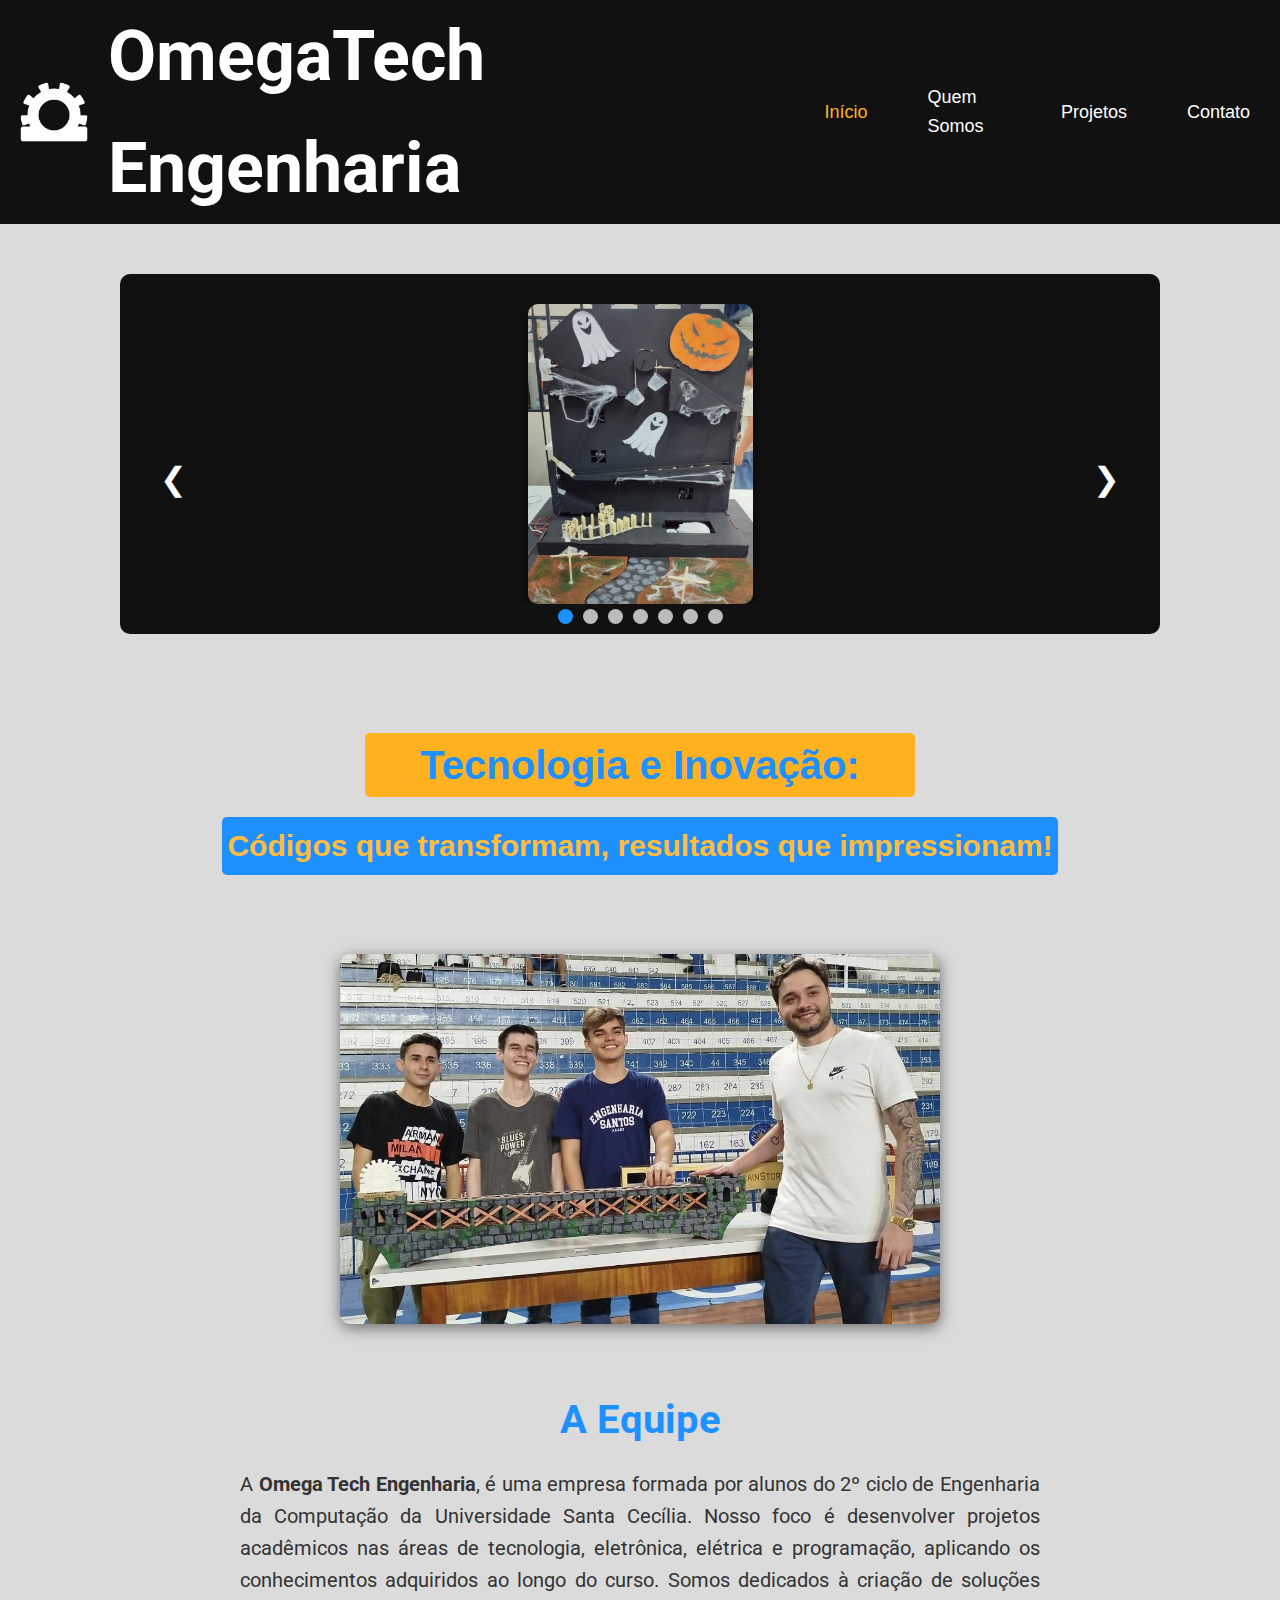
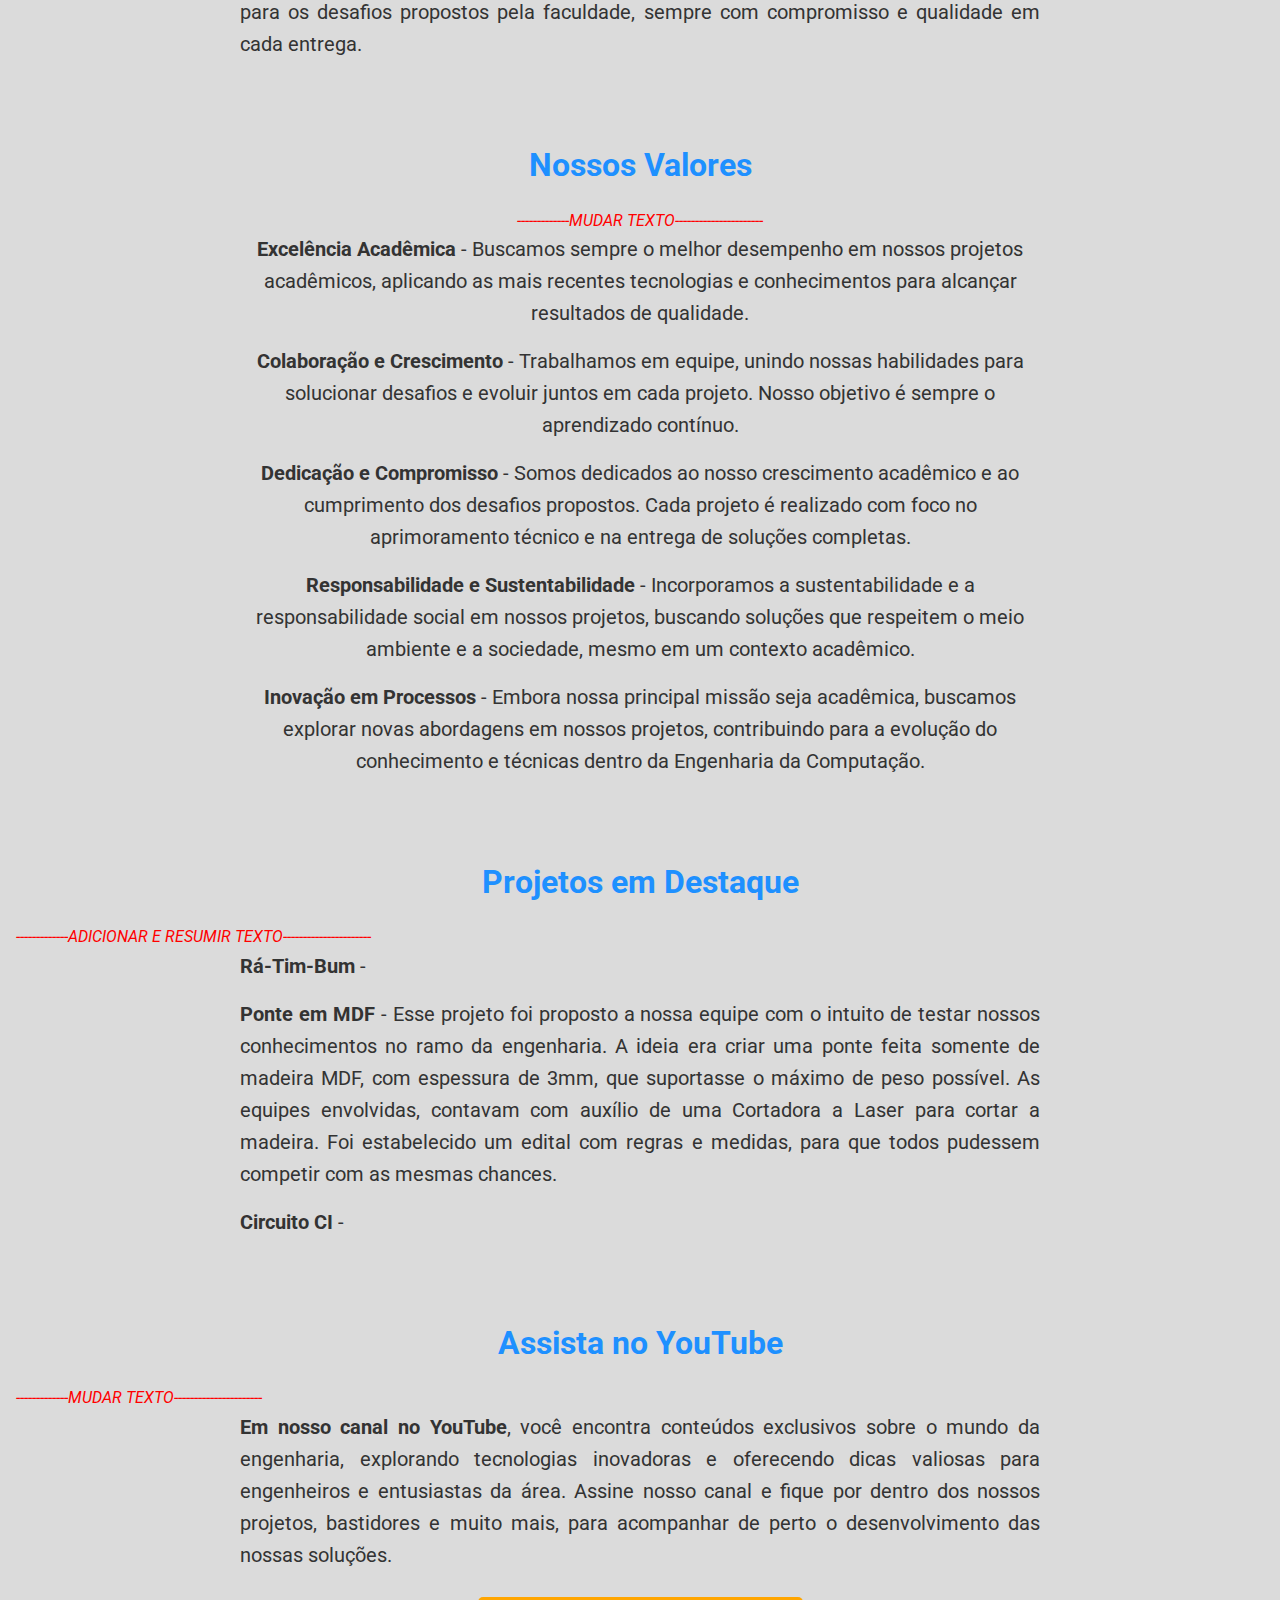
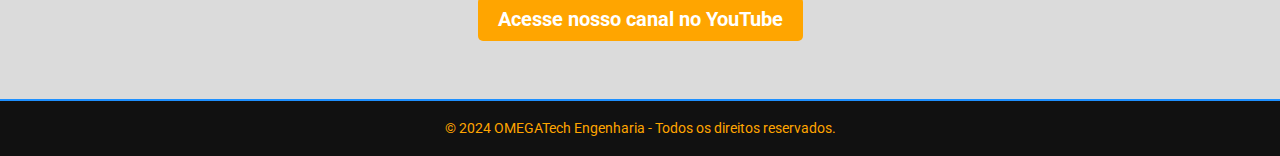
<file: index.html>
<!DOCTYPE html>
<html lang="pt-br">
    <head>
        <meta charset="UTF-8">
        <meta name="viewport" content="width=device-width, initial-scale=1.0">
        <title>Home- OMEGATech</title>
        <link rel="icon" type="image/x-icon" href="assets/icone.ico">
        <link rel="stylesheet" href="styles/stylePrincipal.css">

        <link rel="preconnect" href="https://fonts.googleapis.com">
        <link rel="preconnect" href="https://fonts.gstatic.com" crossorigin>
        <link rel="stylesheet" href="https://fonts.googleapis.com/css2?family=Oswald:wght@200..700&display=swap">
        <link rel="stylesheet" href="https://fonts.googleapis.com/css2?family=Roboto:ital,wght@0,400;0,700;0,900;1,400&display=swap">
    </head> 
    <body>


    <header>
        <nav>
            <div class="logo">
                <img src="assets/imagens/logo2.png" alt="logo">
                <h1>OmegaTech Engenharia</h1>
            </div>
            <ul>
                <li><a href="#" class="ativo">Início</a></li>
                <li><a href="quemSomos.html" >Quem Somos</a></li>
                <li id="projeto"><a href="#">Projetos</a>
                    <div class="subMenu">
                        <a href="ratimbum.html">Rá-Tim-Bum</a>
                        <a href="ponte.html">Ponte em MDF</a>
                        <a href="circuito.html">Circuito CI</a>
                    </div>
                </li>   
                <li><a href="contato.html">Contato</a>
            </ul>
        </nav>
    </header>

    <section id="slides">
        <div class="slide-container">
            <span class="seta esquerda">&#10094;</span>
            <span class="seta direita">&#10095;</span>
            <div class="slide">
                <img src="assets/imagens/projeto/ratimbum/ra.png" alt="Slide 1">
            </div>
            <div class="slide">
                <img src="assets/imagens/projeto/circuito/foto1.png" alt="Slide 2">
            </div>
            <div class="slide">
                <img src="assets/imagens/projeto/ponte/foto2.png" alt="Slide 3">
            </div>
            <div class="slide">
                <img src="assets/imagens/projeto/ratimbum/foto2.png" alt="Slide 4">
            </div>
            <div class="slide">
                <img src="assets/imagens/projeto/circuito/foto7.png" alt="Slide 5">
            </div>
            <div class="slide">
                <img src="assets/imagens/projeto/ratimbum/foto3.png" alt="Slide 6">
            </div>
            <div class="slide">
                <img src="assets/imagens/projeto/ratimbum/foto7.png" alt="Slide 7">
            </div>
            
            <div class="indicadorSlide">
                <span class="indicador" onclick="currentSlide(0)"></span>
                <span class="indicador" onclick="currentSlide(1)"></span>
                <span class="indicador" onclick="currentSlide(2)"></span>
                <span class="indicador" onclick="currentSlide(3)"></span>
                <span class="indicador" onclick="currentSlide(4)"></span>
                <span class="indicador" onclick="currentSlide(5)"></span>
                <span class="indicador" onclick="currentSlide(6)"></span>
            </div>
        </div>
    </section>
    <section class="lema">
        <span>
            <h2>Tecnologia e Inovação: </h2>
            <h4>Códigos que transformam, resultados que impressionam!</h4>
        </span>
    </section>

    <img src="assets/imagens/equipe/equipe.png" alt="Foto da equipe Omega Tech" class="foto-equipe">

    <section class="intro">
        <h2>A Equipe</h2>
        <p>
            A <b>Omega Tech Engenharia</b>, é uma empresa formada por alunos do 2º ciclo de Engenharia da Computação da Universidade Santa Cecília. Nosso foco é desenvolver projetos acadêmicos nas áreas de tecnologia, eletrônica, elétrica e programação, aplicando os conhecimentos adquiridos ao longo do curso. Somos dedicados à criação de soluções para os desafios propostos pela faculdade, sempre com compromisso e qualidade em cada entrega.
        </p>
    </section>

    <section class="valores">
        <h3>Nossos Valores</h3>
        <i style="color: red;">-------------MUDAR TEXTO----------------------</i>
        <ul>
            <li><b>Excelência Acadêmica</b> - Buscamos sempre o melhor desempenho em nossos projetos acadêmicos, aplicando as mais recentes tecnologias e conhecimentos para alcançar resultados de qualidade.</li>
            <li><b>Colaboração e Crescimento</b> - Trabalhamos em equipe, unindo nossas habilidades para solucionar desafios e evoluir juntos em cada projeto. Nosso objetivo é sempre o aprendizado contínuo.</li>
            <li><b>Dedicação e Compromisso</b> - Somos dedicados ao nosso crescimento acadêmico e ao cumprimento dos desafios propostos. Cada projeto é realizado com foco no aprimoramento técnico e na entrega de soluções completas.</li>
            <li><b>Responsabilidade e Sustentabilidade</b> - Incorporamos a sustentabilidade e a responsabilidade social em nossos projetos, buscando soluções que respeitem o meio ambiente e a sociedade, mesmo em um contexto acadêmico.</li>       
            <li><b>Inovação em Processos</b> - Embora nossa principal missão seja acadêmica, buscamos explorar novas abordagens em nossos projetos, contribuindo para a evolução do conhecimento e técnicas dentro da Engenharia da Computação.</li>
        </ul>
    </section>

    <section class="projetos">
        <h3>Projetos em Destaque</h3>
        <i style="color: red;">-------------ADICIONAR E RESUMIR TEXTO----------------------</i>
        <ul>
            <li><b>Rá-Tim-Bum</b> -  </li>
            <li><b>Ponte em MDF</b> - Esse projeto foi proposto a nossa equipe com o intuito de testar nossos conhecimentos no ramo da engenharia. A ideia era criar uma ponte feita somente de madeira MDF, com espessura de 3mm, que suportasse o máximo de peso possível. As equipes envolvidas, contavam com auxílio de uma Cortadora a Laser para cortar a madeira. Foi estabelecido um edital com regras e medidas, para que todos pudessem competir com as mesmas chances.</li> 
            <li><b>Circuito CI</b> -  </li> 

    </section>

    <section class="assista-youtube">
        <h3>Assista no YouTube</h3>
        <i style="color: red;">-------------MUDAR TEXTO----------------------</i>
        <ul>
            <li><b>Em nosso canal no YouTube</b>, você encontra conteúdos exclusivos sobre o mundo da engenharia, 
                explorando tecnologias inovadoras e oferecendo dicas valiosas para engenheiros e entusiastas da área. 
                Assine nosso canal e fique por dentro dos nossos projetos, bastidores e muito mais, para acompanhar de perto 
                o desenvolvimento das nossas soluções.</li>
        </ul>
        <div class="botaoLink">
            <a href="https://www.youtube.com/@OmegaTech-iy4xk" target="_blank">Acesse nosso canal no YouTube</a>
        </div>
        </section>

        <script src="scripts/script.js"></script>

        <footer>
            <p>&copy; 2024 OMEGATech Engenharia - Todos os direitos reservados.</p>
        </footer>
    </body>
</html>
</file>
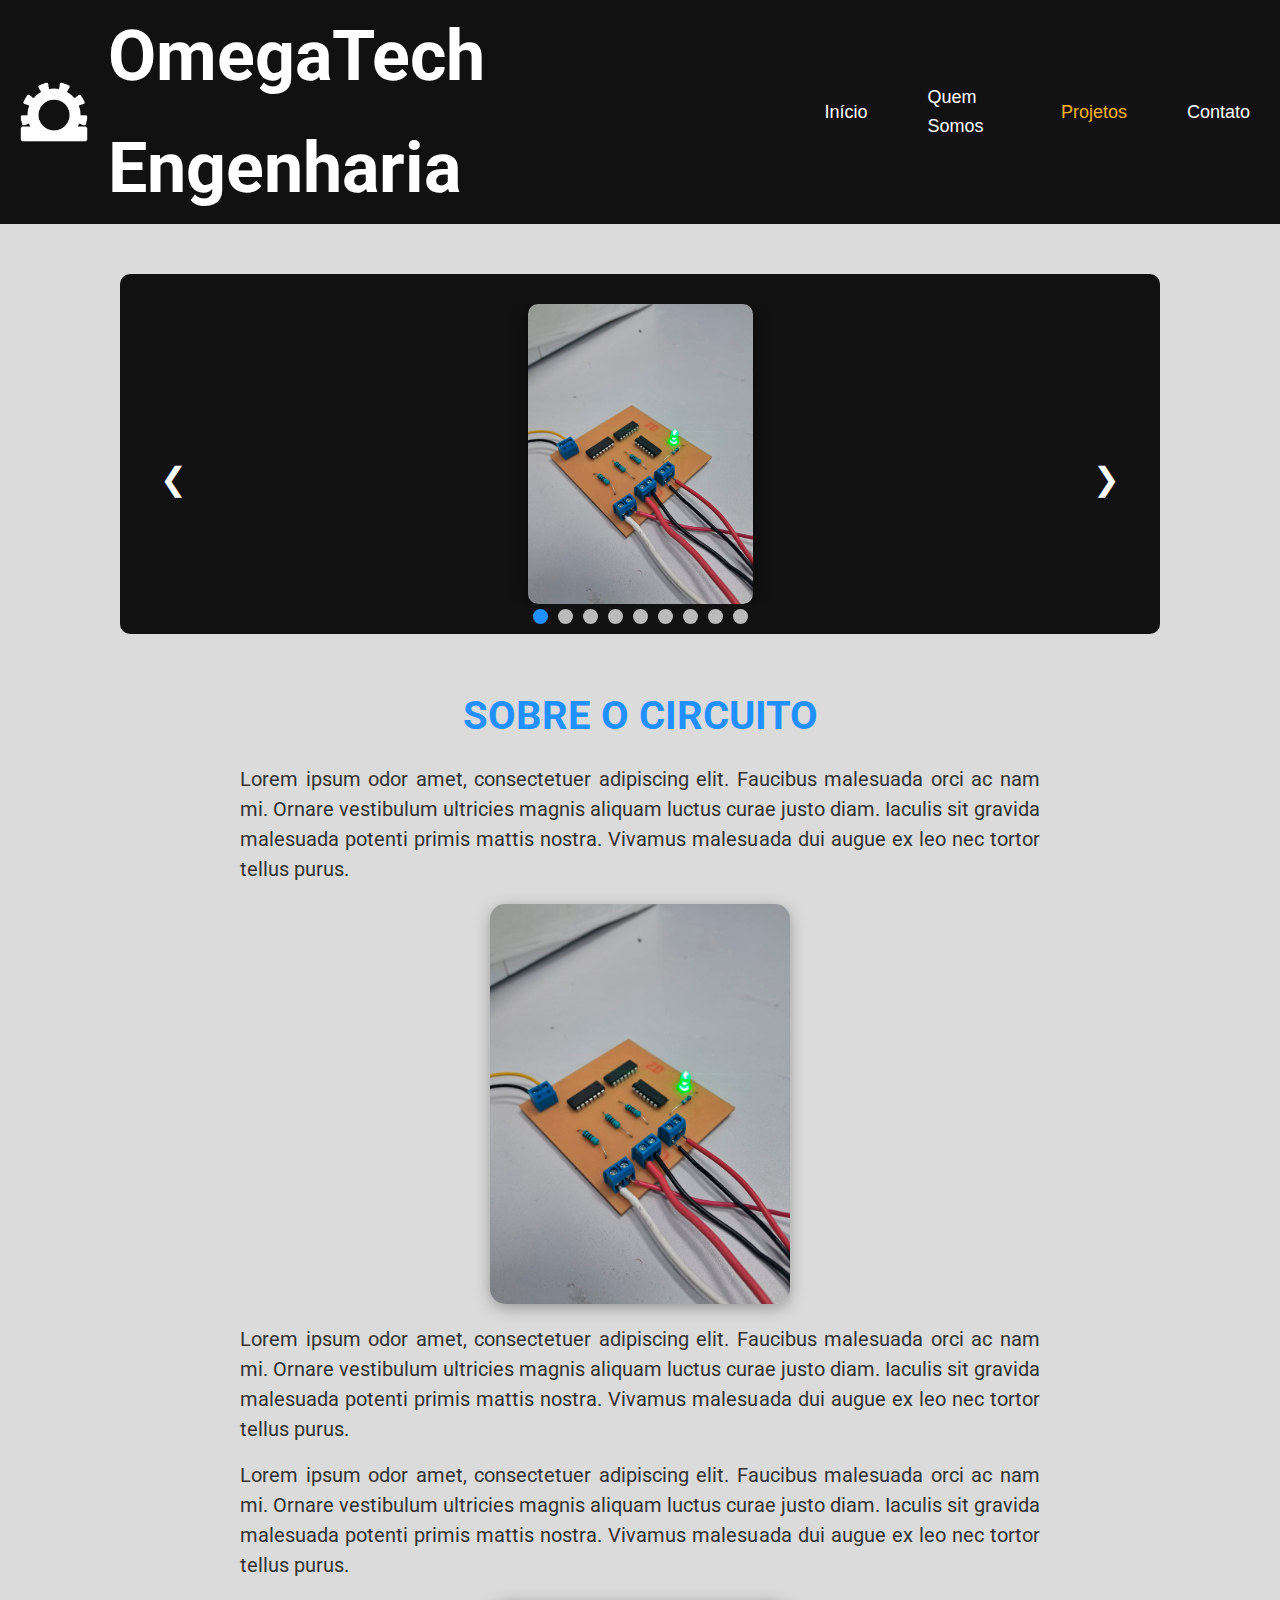
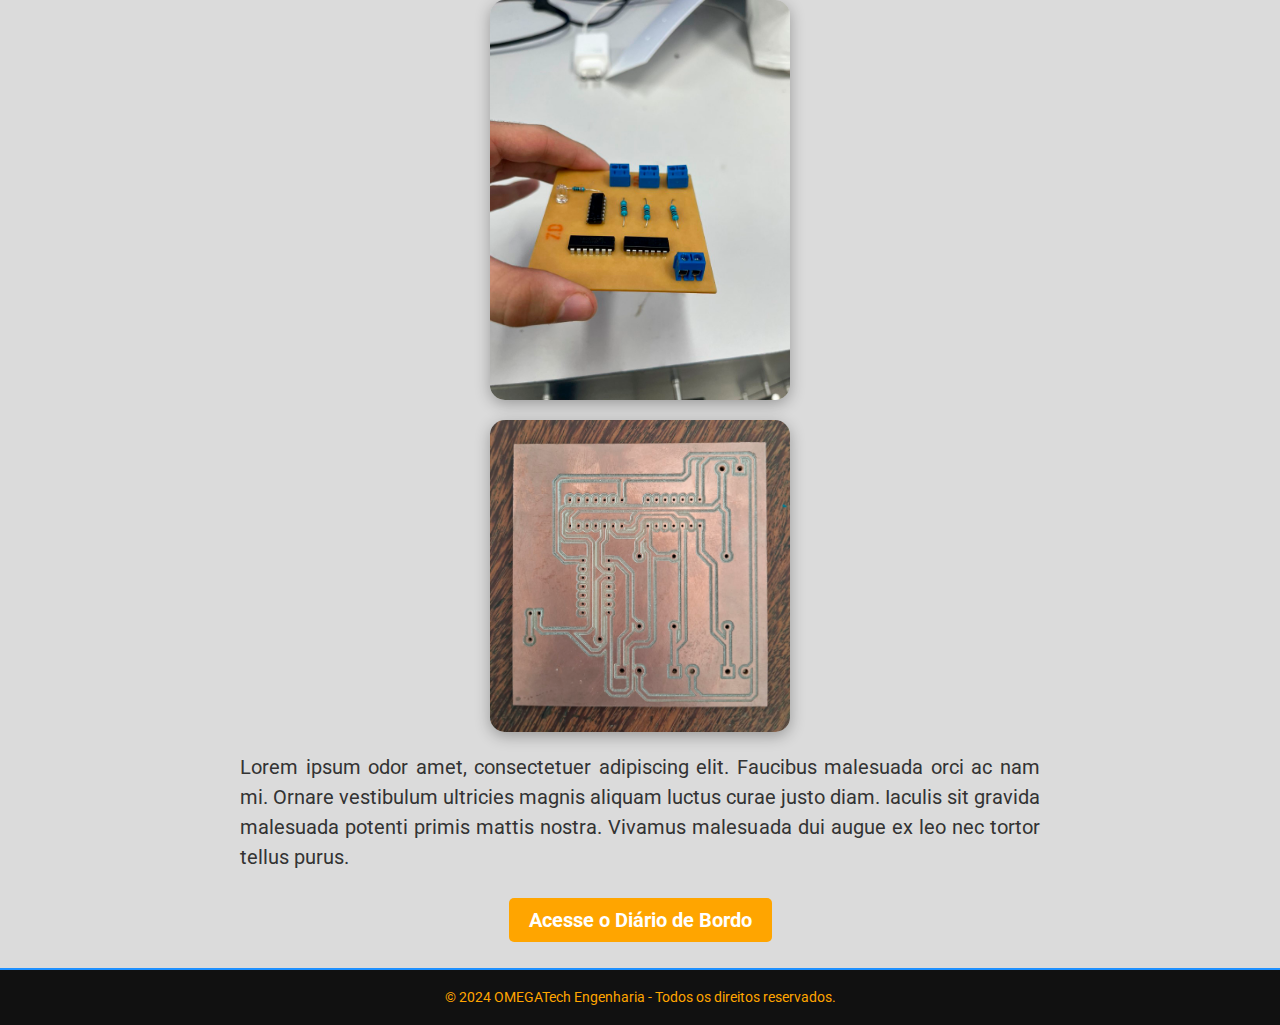
<file: circuito.html>
<!DOCTYPE html>
<html lang="pt-br">
    <head>
        <meta charset="UTF-8">
        <meta name="viewport" content="width=device-width, initial-scale=1.0">
        <title>Rá-tim-bum - OMEGATech</title>
        <link rel="icon" type="image/x-icon" href="assets/icone.ico">
        <link rel="stylesheet" href="styles/stylePrincipal.css">

        <link rel="preconnect" href="https://fonts.googleapis.com">
        <link rel="preconnect" href="https://fonts.gstatic.com" crossorigin>
        <link rel="stylesheet" href="https://fonts.googleapis.com/css2?family=Oswald:wght@200..700&display=swap">
        <link rel="stylesheet" href="https://fonts.googleapis.com/css2?family=Roboto:ital,wght@0,400;0,700;0,900;1,400&display=swap">
    </head> 
    <body>

    <header>
        <nav>
            <div class="logo">
                <img src="assets/imagens/logo2.png" alt="logo">
                <h1>OmegaTech Engenharia</h1>
            </div>
            <ul>
                <li><a href="index.html">Início</a></li>
                <li><a href="quemSomos.html" >Quem Somos</a></li>
                <li id="projeto"><a href="#" class="ativo">Projetos</a>
                    <div class="subMenu">
                        <a href="ratimbum.html">Rá-Tim-Bum</a>
                        <a href="ponte.html">Ponte em MDF</a>
                        <a href="#">Circuito CI</a>
                    </div>
                </li>
                <li><a href="contato.html">Contato</a>
            </ul>
        </nav>
    </header>

    <section id="slides">
        <div class="slide-container">
            <span class="seta esquerda">&#10094;</span>
            <span class="seta direita">&#10095;</span>
            <div class="slide">
                <img src="assets/imagens/projeto/circuito/foto1.png" alt="Slide 1">
            </div>
            <div class="slide">
                <img src="assets/imagens/projeto/circuito/foto2.png" alt="Slide 2">
            </div>
            <div class="slide">
                <img src="assets/imagens/projeto/circuito/foto3.png" alt="Slide 3">
            </div>
            <div class="slide">
                <img src="assets/imagens/projeto/circuito/foto4.png" alt="Slide 4">
            </div>
            <div class="slide">
                <img src="assets/imagens/projeto/circuito/foto5.png" alt="Slide 5">
            </div>
            <div class="slide">
                <img src="assets/imagens/projeto/circuito/foto6.png" alt="Slide 6">
            </div>
            <div class="slide">
                <img src="assets/imagens/projeto/circuito/foto7.png" alt="Slide 7">
            </div>
            <div class="slide">
                <img src="assets/imagens/projeto/circuito/foto8.png" alt="Slide 8">
            </div>
            <div class="slide">
                <img src="assets/imagens/projeto/circuito/foto9.png" alt="Slide 9">
            </div>

            <div class="indicadorSlide">
                <span class="indicador" onclick="currentSlide(0)"></span>
                <span class="indicador" onclick="currentSlide(1)"></span>
                <span class="indicador" onclick="currentSlide(2)"></span>
                <span class="indicador" onclick="currentSlide(3)"></span>
                <span class="indicador" onclick="currentSlide(4)"></span>
                <span class="indicador" onclick="currentSlide(5)"></span>
                <span class="indicador" onclick="currentSlide(6)"></span>
                <span class="indicador" onclick="currentSlide(7)"></span>
                <span class="indicador" onclick="currentSlide(8)"></span>
            </div>
        </div>
    </section>

    <section id="sobre">
        <h2>SOBRE O CIRCUITO</h2>
        <p class="descricao">
            Lorem ipsum odor amet, consectetuer adipiscing elit. Faucibus malesuada orci ac nam mi. Ornare vestibulum ultricies magnis aliquam luctus curae justo diam. Iaculis sit gravida malesuada potenti primis mattis nostra. Vivamus malesuada dui augue ex leo nec tortor tellus purus.
        </p>
        <img src="assets/imagens/projeto/circuito/foto1.png" alt="Circuito de portas lógicas" class="imagem-grande">
        <p class="descricao">
            Lorem ipsum odor amet, consectetuer adipiscing elit. Faucibus malesuada orci ac nam mi. Ornare vestibulum ultricies magnis aliquam luctus curae justo diam. Iaculis sit gravida malesuada potenti primis mattis nostra. Vivamus malesuada dui augue ex leo nec tortor tellus purus.
        </p>

    </section>


    <section id="desenvolvimento">
        <p class="descricao">Lorem ipsum odor amet, consectetuer adipiscing elit. Faucibus malesuada orci ac nam mi. Ornare vestibulum ultricies magnis aliquam luctus curae justo diam. Iaculis sit gravida malesuada potenti primis mattis nostra. Vivamus malesuada dui augue ex leo nec tortor tellus purus.</p>

        <div class="imagens">
            <img src="assets/imagens/projeto/circuito/foto2.png" alt="Componentes do circuito soldados na placa" class="imagem-grande">
            <img src="assets/imagens/projeto/circuito/foto7.png" alt="Placa com as trilhas do circuito fresadas" class="imagem-grande">
        </div>

            <p class="descricao">
                Lorem ipsum odor amet, consectetuer adipiscing elit. Faucibus malesuada orci ac nam mi. Ornare vestibulum ultricies magnis aliquam luctus curae justo diam. Iaculis sit gravida malesuada potenti primis mattis nostra. Vivamus malesuada dui augue ex leo nec tortor tellus purus.
         </p>

            <div class="botaoLink">
            <a href="assets/arquivos/DiarioDeBordoCircuito.pdf" target="_blank">Acesse o Diário de Bordo</a>  

        </section>
       
        <script src="scripts/script.js"></script>

        <footer>
            <p>&copy; 2024 OMEGATech Engenharia - Todos os direitos reservados.</p>
        </footer>
    </body>
</html>
</file>
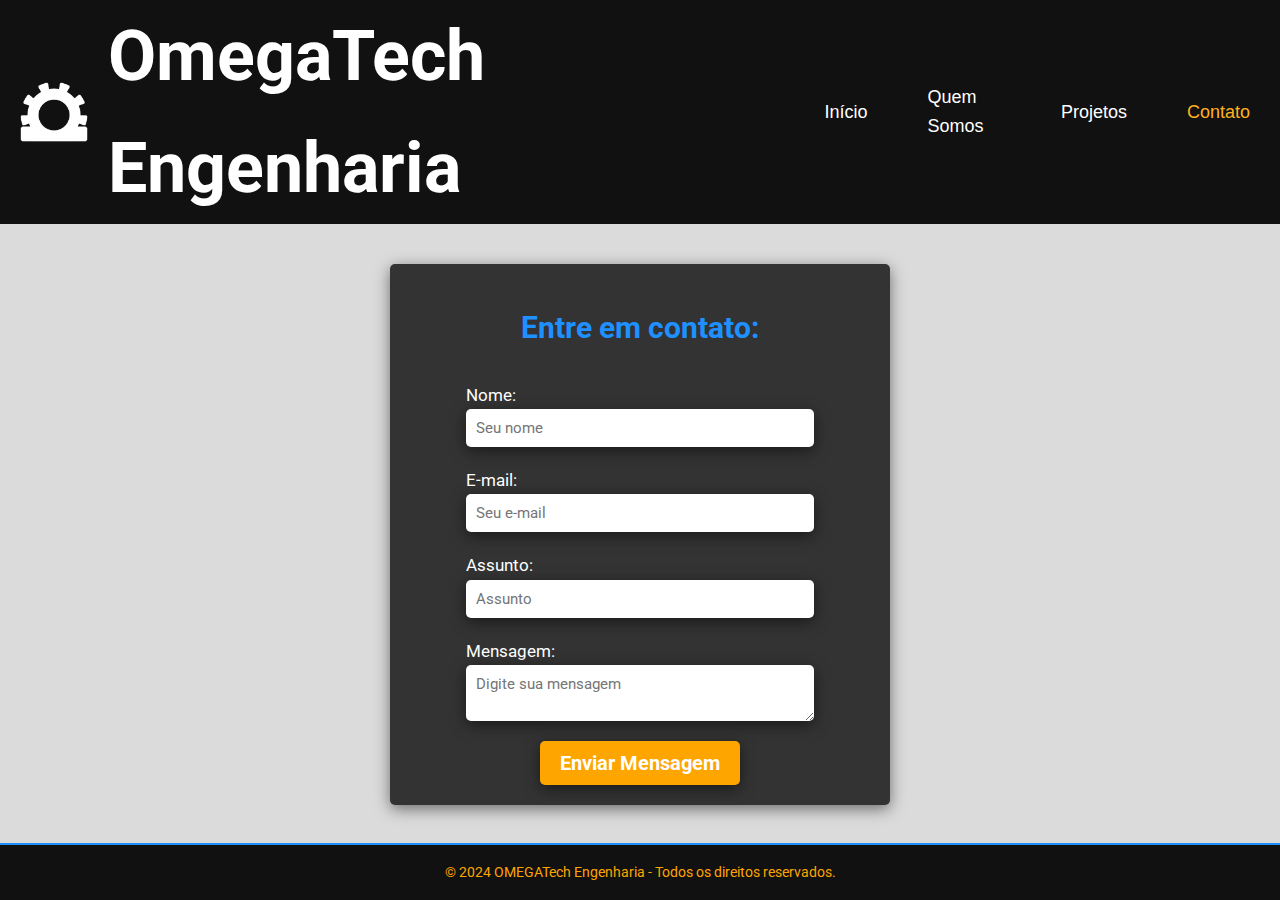
<file: contato.html>
<!DOCTYPE html>
<html lang="pt-br">
    <head>
        <meta charset="UTF-8">
        <meta name="viewport" content="width=device-width, initial-scale=1.0">
        <title>Contato - OMEGATech</title>
        <link rel="icon" type="image/x-icon" href="assets/icone.ico">
        <link rel="stylesheet" href="styles/styleContato.css">

        <link rel="preconnect" href="https://fonts.googleapis.com">
        <link rel="preconnect" href="https://fonts.gstatic.com" crossorigin>
        <link rel="stylesheet" href="https://fonts.googleapis.com/css2?family=Oswald:wght@200..700&display=swap">
        <link rel="stylesheet" href="https://fonts.googleapis.com/css2?family=Roboto:ital,wght@0,400;0,700;0,900;1,400&display=swap">
    </head> 
    <body>

    <header>
        <nav>
            <div class="logo">
                <img src="assets/imagens/logo2.png" alt="logo">
                <h1>OmegaTech Engenharia</h1>
            </div>
            <ul>
                <li><a href="index.html">Início</a></li>
                <li><a href="quemSomos.html" >Quem Somos</a></li>
                <li id="projeto"><a href="#">Projetos</a>
                    <div class="subMenu">
                        <a href="ratimbum.html">Rá-Tim-Bum</a>
                        <a href="ponte.html">Ponte em MDF</a>
                        <a href="circuito.html">Circuito CI</a>
                    </div>
                </li>   
                <li><a href="#" class="ativo">Contato</a>
            </ul>
        </nav>
    </header>

    <div class="container">
        <div class="formulario">

            <h2 class="title">Entre em contato:</h2>
            <form action="https://api.web3forms.com/submit" method="POST">
                <input type="hidden" name="access_key" value="8085036b-eb63-49d9-af80-e64a03ed98ca">
                <input type="checkbox" name="botcheck" class="hidden" style="display: none;">
                <label>Nome:</label>
                <input type="text" name="name" placeholder="Seu nome" required>
                <label>E-mail:</label>
                <input type="email" name="email" placeholder="Seu e-mail" required>
                <label>Assunto:</label>
                <input type="text" name="subject" placeholder="Assunto" required>
                <label>Mensagem:</label>
                <textarea name="message" placeholder="Digite sua mensagem" required></textarea>
                <button type="submit" onclick="">Enviar Mensagem</button>
                <input type="hidden" name="redirect" value="lfarias026.github.io/omegatech/contatoC.html">
            </form>
        </div>
    </div>

        <footer>
            <p>&copy; 2024 OMEGATech Engenharia - Todos os direitos reservados.</p>
        </footer>
    </body>
    
</html>
</file>
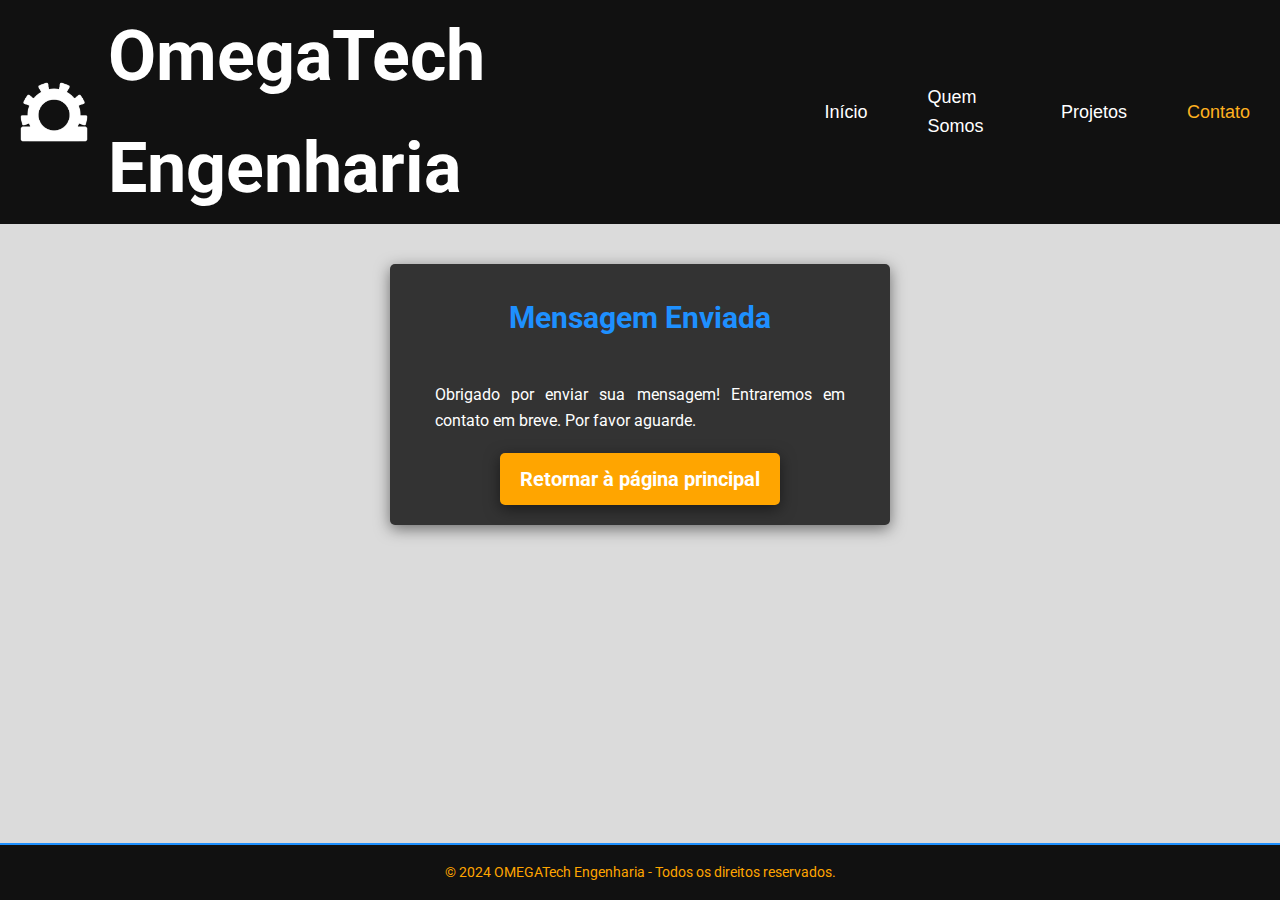
<file: contatoC.html>
<!DOCTYPE html>
<html lang="pt-br">
    <head>
        <meta charset="UTF-8">
        <meta name="viewport" content="width=device-width, initial-scale=1.0">
        <title>Contato - OMEGATech</title>
        <link rel="icon" type="image/x-icon" href="assets/icone.ico">
        <link rel="stylesheet" href="styles/styleContato.css">

        <link rel="preconnect" href="https://fonts.googleapis.com">
        <link rel="preconnect" href="https://fonts.gstatic.com" crossorigin>
        <link rel="stylesheet" href="https://fonts.googleapis.com/css2?family=Oswald:wght@200..700&display=swap">
        <link rel="stylesheet" href="https://fonts.googleapis.com/css2?family=Roboto:ital,wght@0,400;0,700;0,900;1,400&display=swap">
    </head> 
    <body>

    <header>
        <nav>
            <div class="logo">
                <img src="assets/imagens/logo2.png" alt="logo">
                <h1>OmegaTech Engenharia</h1>
            </div>
            <ul>
                <li><a href="index.html">Início</a></li>
                <li><a href="quemSomos.html" >Quem Somos</a></li>
                <li id="projeto"><a href="#">Projetos</a>
                    <div class="subMenu">
                        <a href="ratimbum.html">Rá-Tim-Bum</a>
                        <a href="ponte.html">Ponte em MDF</a>
                        <a href="circuito.html">Circuito CI</a>
                    </div>
                </li>   
                <li><a href="#" class="ativo">Contato</a>
            </ul>
        </nav>
    </header>

        <div class="containerC">
            <h2>Mensagem Enviada</h2>
            <p class="texto">Obrigado por enviar sua mensagem! Entraremos em contato em breve. Por favor aguarde.</p>
            <a class="botao" href="index.html">Retornar à página principal</a>
        </div>

        <footer>
            <p>&copy; 2024 OMEGATech Engenharia - Todos os direitos reservados.</p>
        </footer>
    </body>
    
</html>
</file>
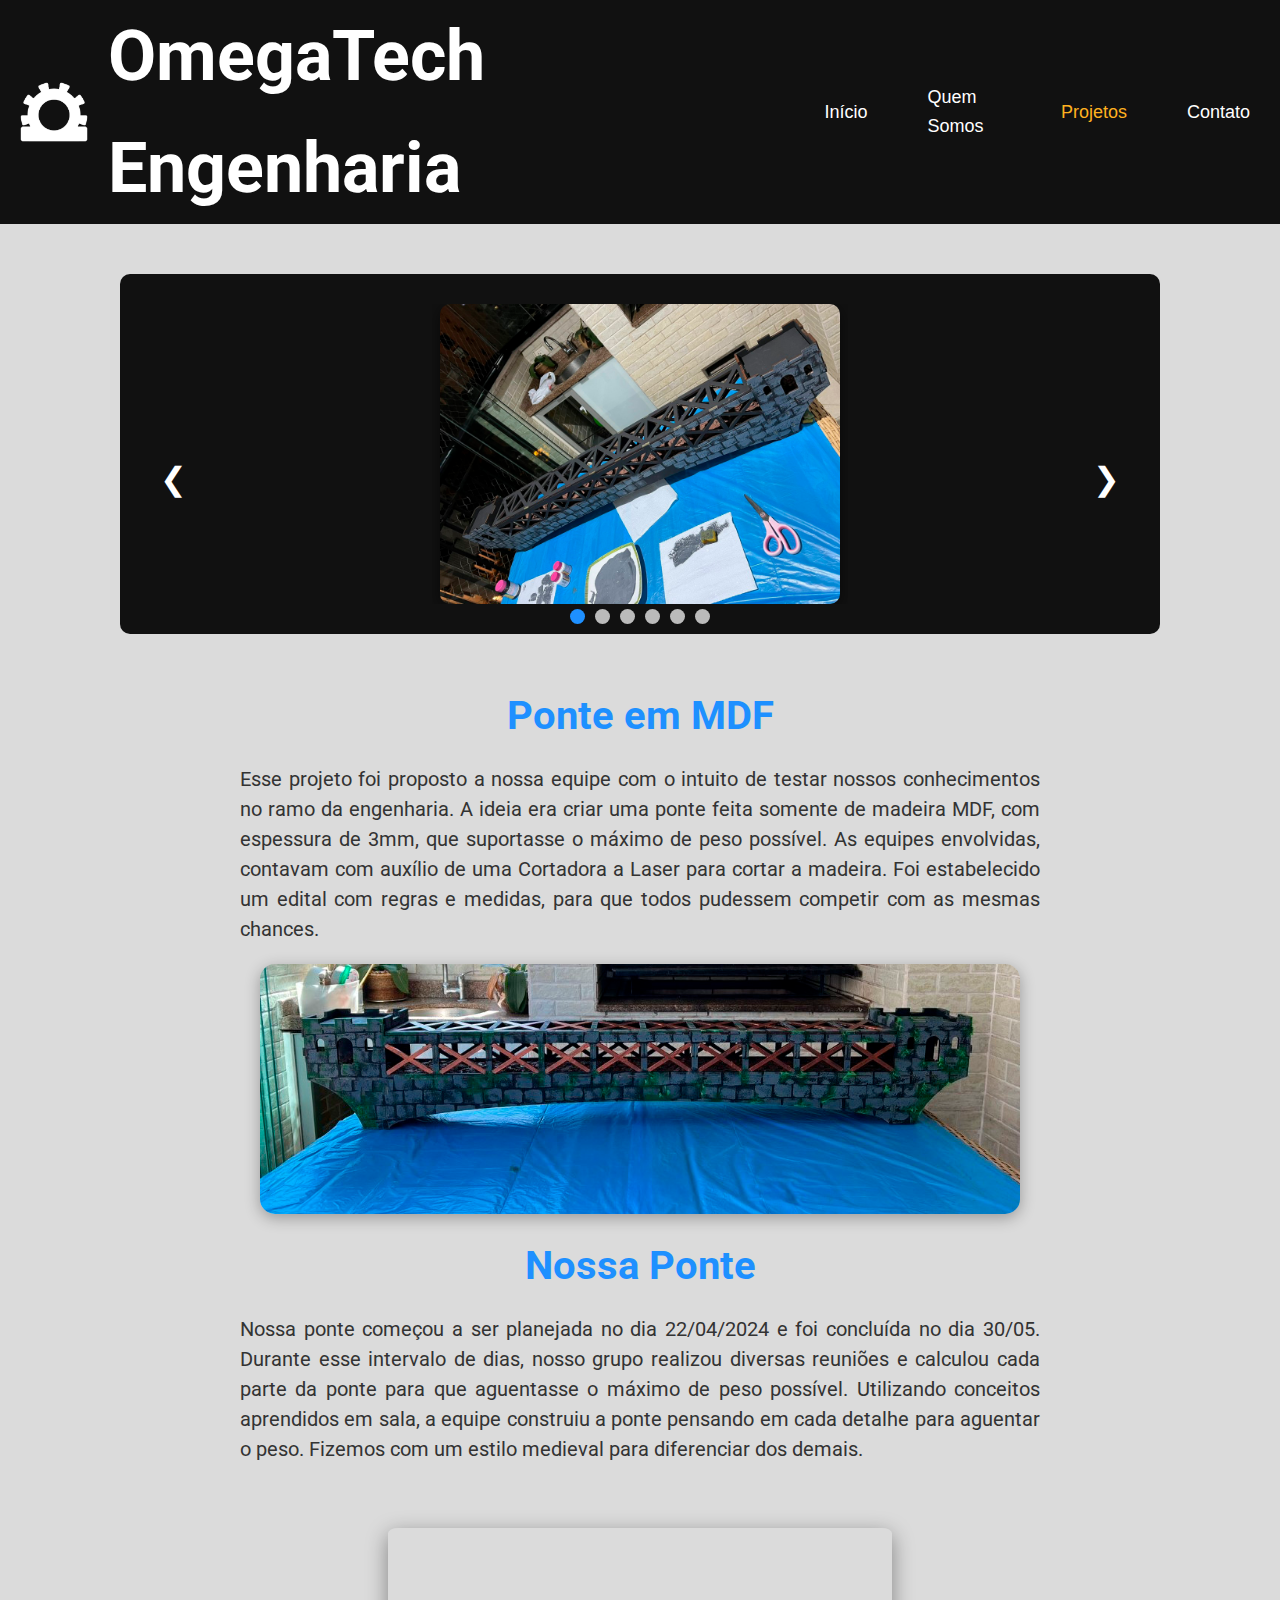
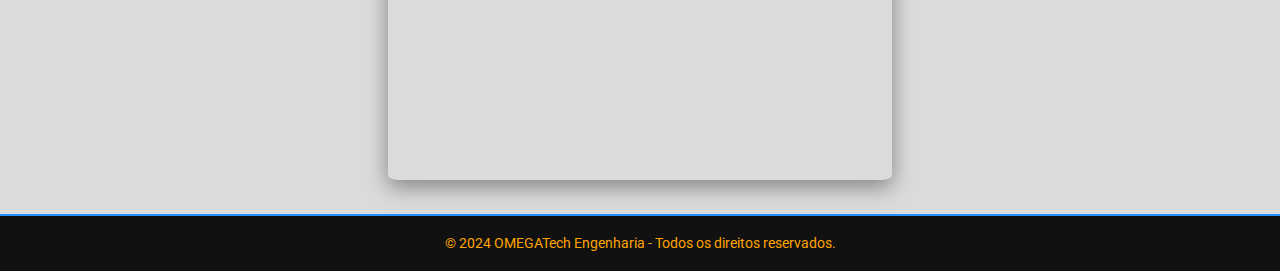
<file: ponte.html>
<!DOCTYPE html>
<html lang="pt-br">
    <head>
        <meta charset="UTF-8">
        <meta name="viewport" content="width=device-width, initial-scale=1.0">
        <title>Ponte em MDF - OMEGATech</title>
        <link rel="icon" type="image/x-icon" href="assets/icone.ico">
        <link rel="stylesheet" href="styles/stylePrincipal.css">

        <link rel="preconnect" href="https://fonts.googleapis.com">
        <link rel="preconnect" href="https://fonts.gstatic.com" crossorigin>
        <link rel="stylesheet" href="https://fonts.googleapis.com/css2?family=Oswald:wght@200..700&display=swap">
        <link rel="stylesheet" href="https://fonts.googleapis.com/css2?family=Roboto:ital,wght@0,400;0,700;0,900;1,400&display=swap">
    </head> 
    <body>


    <header>
        <nav>
            <div class="logo">
                <img src="assets/imagens/logo2.png" alt="logo">
                <h1>OmegaTech Engenharia</h1>
            </div>
            <ul>
                <li><a href="index.html">Início</a></li>
                <li><a href="quemSomos.html" >Quem Somos</a></li>
                <li id="projeto"><a href="#" class="ativo">Projetos</a>
                    <div class="subMenu">
                        <a href="ratimbum.html">Rá-Tim-Bum</a>
                        <a href="#">Ponte em MDF</a>
                        <a href="circuito.html">Circuito CI</a>
                    </div>
                </li>
                <li><a href="contato.html">Contato</a>
            </ul>
        </nav>
    </header>

    <section id="slides">
        <div class="slide-container">
            <span class="seta esquerda">&#10094;</span>
            <span class="seta direita">&#10095;</span>
            <div class="slide">
                <img src="assets/imagens/projeto/ponte/foto2.png" alt="Slide 1">
            </div>
            <div class="slide">
                <img src="assets/imagens/projeto/ponte/foto3.png" alt="Slide 2">
            </div>
            <div class="slide">
                <img src="assets/imagens/projeto/ponte/foto4.png" alt="Slide 3">
            </div>
            <div class="slide">
                <img src="assets/imagens/projeto/ponte/foto5.png" alt="Slide 4">
            </div>
            <div class="slide">
                <img src="assets/imagens/projeto/ponte/foto6.png" alt="Slide 5">
            </div>
            <div class="slide">
                <img src="assets/imagens/projeto/ponte/foto7.png" alt="Slide 6">
            </div>

            <div class="indicadorSlide">
                <span class="indicador" onclick="currentSlide(0)"></span>
                <span class="indicador" onclick="currentSlide(1)"></span>
                <span class="indicador" onclick="currentSlide(2)"></span>
                <span class="indicador" onclick="currentSlide(3)"></span>
                <span class="indicador" onclick="currentSlide(4)"></span>
                <span class="indicador" onclick="currentSlide(5)"></span>
            </div>
        </div>
    </section>

    <section id="ponte">
        <h2>Ponte em MDF</h2>
        <p class="descricao">Esse projeto foi proposto a nossa equipe com o intuito de testar nossos conhecimentos no ramo da engenharia. A ideia era criar uma ponte feita somente de madeira MDF, com espessura de 3mm, que suportasse o máximo de peso possível. As equipes envolvidas, contavam com auxílio de uma Cortadora a Laser para cortar a madeira. Foi estabelecido um edital com regras e medidas, para que todos pudessem competir com as mesmas chances.</p>
        <img src="assets/imagens/projeto/ponte/foto1.png" alt="imagem da nossa ponte" class="imagem">
    </section>

    <section id="nossaPonte">
            <h2>Nossa Ponte</h2>
            <p class="descricao">Nossa ponte começou a ser planejada no dia 22/04/2024 e foi concluída no dia 30/05. Durante esse intervalo de dias, nosso grupo realizou diversas reuniões e calculou cada parte da ponte para que aguentasse o máximo de peso possível. Utilizando conceitos aprendidos em sala, a equipe construiu a ponte pensando em cada detalhe para aguentar o peso. Fizemos com um estilo medieval para diferenciar dos demais.</p>
            
    </section>

    <iframe width="480" height="240" src="https://www.youtube.com/embed/R45UipsDIc8" title="PONTE PROJETO" frameborder="0" allow="accelerometer; autoplay; clipboard-write; encrypted-media; gyroscope; picture-in-picture; web-share" referrerpolicy="strict-origin-when-cross-origin" allowfullscreen></iframe>
       
        <script src="scripts/script.js"></script>

        <footer>
            <p>&copy; 2024 OMEGATech Engenharia - Todos os direitos reservados.</p>
        </footer>
    </body>
</html>
</file>
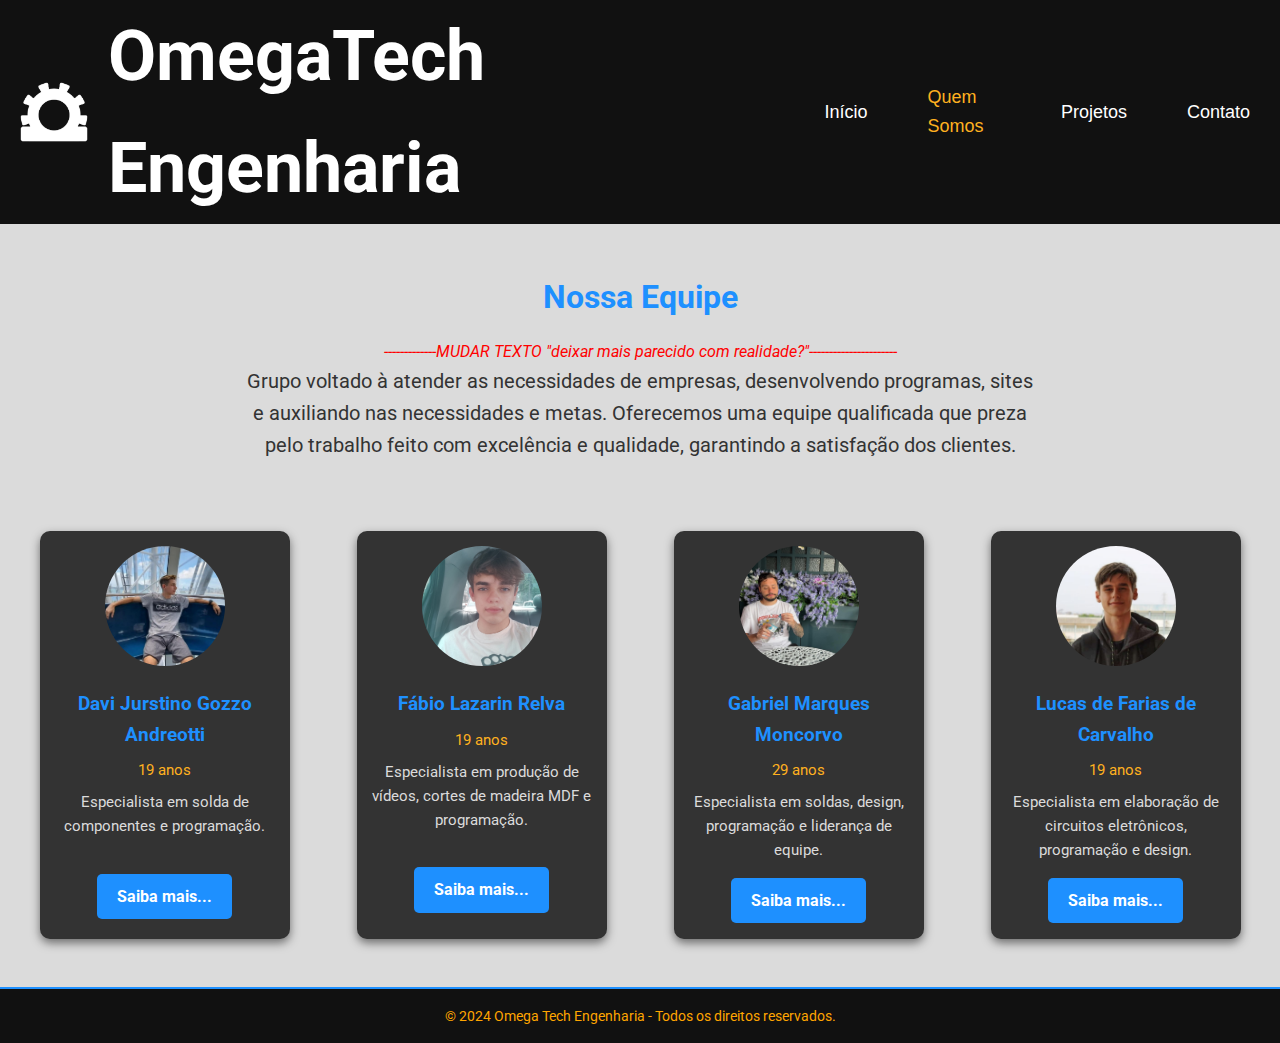
<file: quemSomos.html>
<!DOCTYPE html>
<html lang="pt-br">
<head>
    <meta charset="UTF-8">
    <meta name="viewport" content="width=device-width, initial-scale=1.0">
    <title>Quem Somos - OMEGATech</title>
    <link rel="icon" type="image/x-icon" href="assets/icone.ico">
    <link rel="stylesheet" href="styles/styleQuemSomos.css">
    <link rel="preconnect" href="https://fonts.googleapis.com">
    <link rel="preconnect" href="https://fonts.gstatic.com" crossorigin>
    <link rel="stylesheet" href="https://fonts.googleapis.com/css2?family=Oswald:wght@200..700&display=swap">
    <link rel="stylesheet" href="https://fonts.googleapis.com/css2?family=Roboto:ital,wght@0,400;0,700;0,900;1,400&display=swap">

</head>
<body>

    <header>
        <nav>
            <div class="logo">
                <img src="assets/imagens/logo2.png" alt="logo">
                <h1>OmegaTech Engenharia</h1>
            </div>
            <ul>
                <li><a href="index.html">Início</a></li>
                <li><a href="#" class="ativo">Quem Somos</a></li>
                <li id="projeto"><a href="#">Projetos</a>
                    <div class="subMenu">
                        <a href="ratimbum.html">Rá-Tim-Bum</a>
                        <a href="ponte.html">Ponte em MDF</a>
                        <a href="circuito.html">Circuito CI</a>
                    </div>
                </li>
                <li><a href="contato.html">Contato</a>
            </ul>
        </nav>
    </header>  

        <section class="equipe">
            <h3>Nossa Equipe</h3>
            <i style="color: red;">-------------MUDAR TEXTO "deixar mais parecido com realidade?"----------------------</i>
            <p> Grupo voltado à atender as necessidades de empresas, desenvolvendo programas, sites e auxiliando nas necessidades e metas. 
                Oferecemos uma equipe qualificada que preza pelo trabalho feito com excelência e qualidade, garantindo a satisfação dos clientes.</p>
            

            <div class="team-cards">

                <div class="team-card">
                    <img src="assets/imagens/equipe/davi_perfil.png" alt="Foto de Davi Justino Gozzo Andreotti">
                    <h4>Davi Jurstino Gozzo Andreotti</h4>
                    <p id="idade">19 anos</p>
                    <p>Especialista em solda de componentes e programação.</p>
                    <a href="curriculos/CurriculoDavi/curriloDavi.html"  target="_blank" class="curriculo1">Saiba mais...</a>
                </div>

                <div class="team-card">
                    <img src="assets/imagens/equipe/fabio_perfil.png" alt="Foto de Fábio Lazarin Relva">
                    <h4>Fábio Lazarin Relva</h4>
                    <p id="idade">19 anos</p>
                    <p>Especialista em produção de vídeos, cortes de madeira MDF e programação.</p>
                    <a href="curriculos/CurriculoFabio/Curriculum_Fabio.html" target="_blank" class="curriculo1" >Saiba mais...</a>
                </div>

                <div class="team-card">
                    <img src="assets/imagens/equipe/gabriel_perfil.png" alt="Foto de Gabriel Marques Moncorvo">
                    <h4>Gabriel Marques Moncorvo</h4>
                    <p id="idade">29 anos</p>
                    <p>Especialista em soldas, design, programação e liderança de equipe.</p>
                    <a href="#"  target="_self" class="curriculo2">Saiba mais...</a>
                </div>

                <div class="team-card">
                    <img src="assets/imagens/equipe/lucas_perfil.png" alt="Foto de Lucas de Farias de Carvalho">
                    <h4>Lucas de Farias de Carvalho</h4>
                    <p id="idade">19 anos</p>
                    <p>Especialista em elaboração de circuitos eletrônicos, programação e design.</p>
                    <a href="curriculos/CurriculoLucas/curriculo.html" target=target="_blank" class="curriculo2" >Saiba mais...</a>
                </div>
            </div>
        </section>



    <footer>
        <p>&copy; 2024 Omega Tech Engenharia - Todos os direitos reservados.</p>
    </footer>

</body>
</html>
</file>
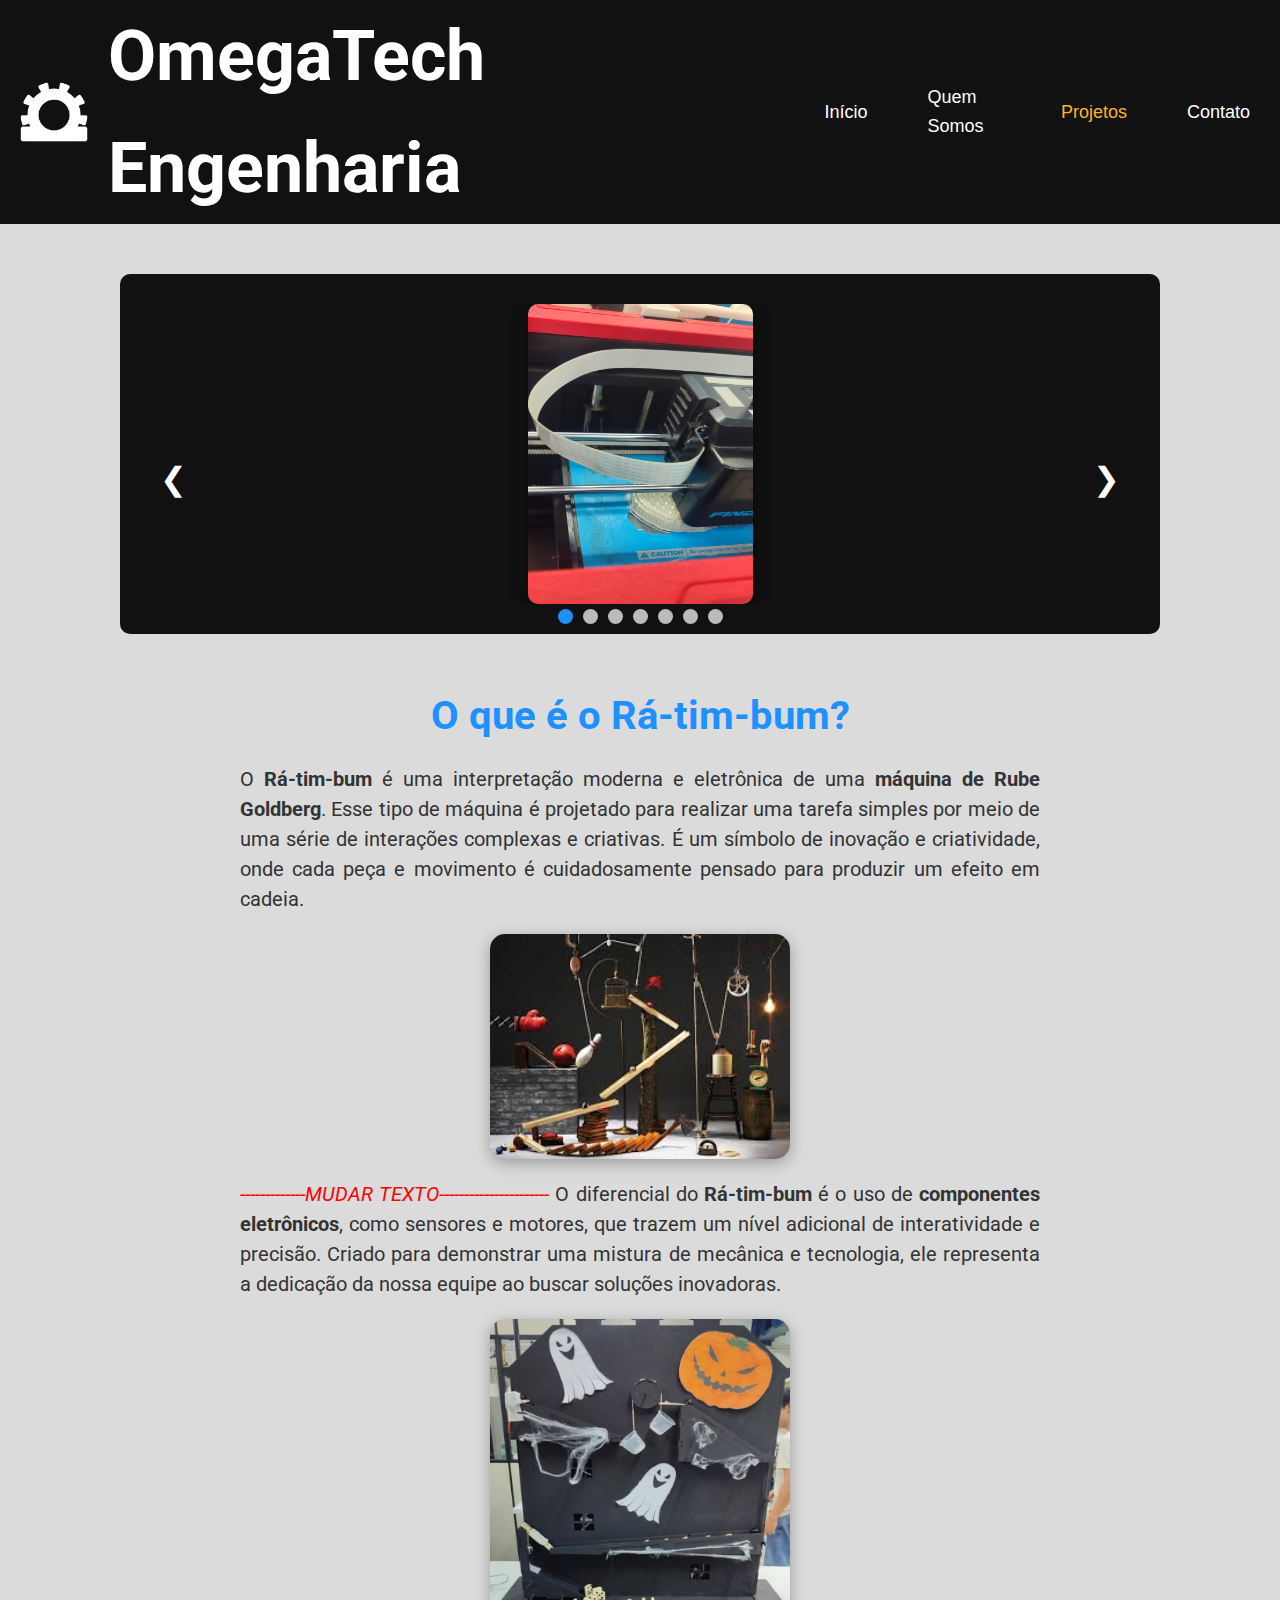
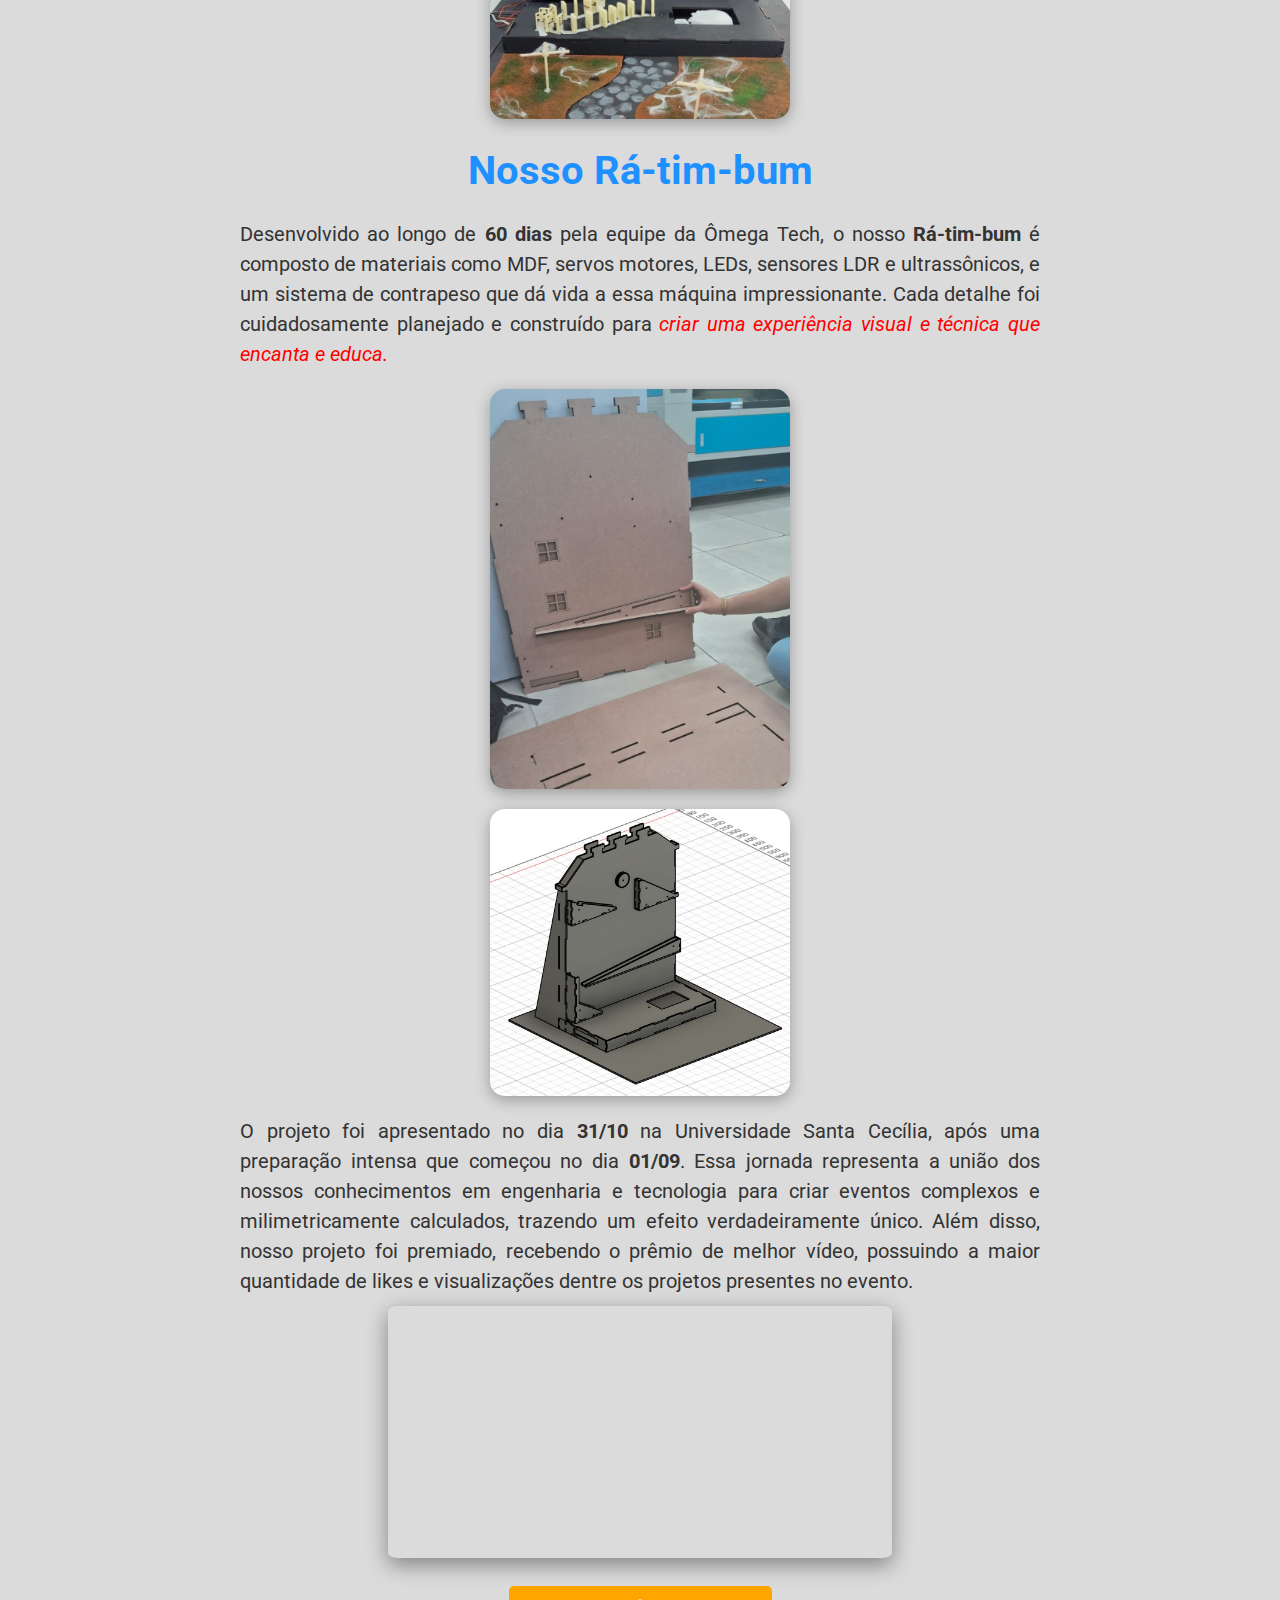
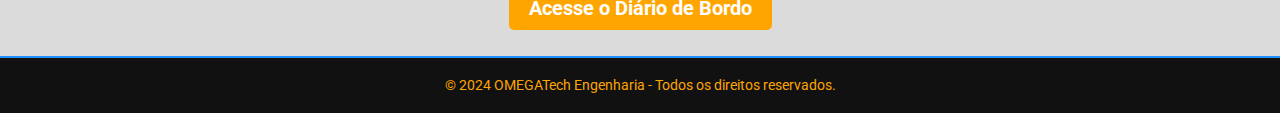
<file: ratimbum.html>
<!DOCTYPE html>
<html lang="pt-br">
    <head>
        <meta charset="UTF-8">
        <meta name="viewport" content="width=device-width, initial-scale=1.0">
        <title>Rá-tim-bum - OMEGATech</title>
        <link rel="icon" type="image/x-icon" href="assets/icone.ico">
        <link rel="stylesheet" href="styles/stylePrincipal.css">

        <link rel="preconnect" href="https://fonts.googleapis.com">
        <link rel="preconnect" href="https://fonts.gstatic.com" crossorigin>
        <link rel="stylesheet" href="https://fonts.googleapis.com/css2?family=Oswald:wght@200..700&display=swap">
        <link rel="stylesheet" href="https://fonts.googleapis.com/css2?family=Roboto:ital,wght@0,400;0,700;0,900;1,400&display=swap">
    </head> 
    <body>

    <header>
        <nav>
            <div class="logo">
                <img src="assets/imagens/logo2.png" alt="logo">
                <h1>OmegaTech Engenharia</h1>
            </div>
            <ul>
                <li><a href="index.html">Início</a></li>
                <li><a href="quemSomos.html" >Quem Somos</a></li>
                <li id="projeto"><a href="#" class="ativo">Projetos</a>
                    <div class="subMenu">
                        <a href="#">Rá-Tim-Bum</a>
                        <a href="ponte.html">Ponte em MDF</a>
                        <a href="circuito.html">Circuito CI</a>
                    </div>
                </li>
                <li><a href="contato.html">Contato</a>
            </ul>
        </nav>
    </header>

    <section id="slides">
        <div class="slide-container">
            <span class="seta esquerda">&#10094;</span>
            <span class="seta direita">&#10095;</span>
            <div class="slide">
                <img src="assets/imagens/projeto/ratimbum/foto1.png" alt="Slide 1">
            </div>
            <div class="slide">
                <img src="assets/imagens/projeto/ratimbum/foto2.png" alt="Slide 2">
            </div>
            <div class="slide">
                <img src="assets/imagens/projeto/ratimbum/foto3.png" alt="Slide 3">
            </div>
            <div class="slide">
                <img src="assets/imagens/projeto/ratimbum/foto4.png" alt="Slide 4">
            </div>
            <div class="slide">
                <img src="assets/imagens/projeto/ratimbum/foto5.png" alt="Slide 5">
            </div>
            <div class="slide">
                <img src="assets/imagens/projeto/ratimbum/foto6.png" alt="Slide 6">
            </div>
            <div class="slide">
                <img src="assets/imagens/projeto/ratimbum/foto7.png" alt="Slide 7">
            </div>

            <div class="indicadorSlide">
                <span class="indicador" onclick="currentSlide(0)"></span>
                <span class="indicador" onclick="currentSlide(1)"></span>
                <span class="indicador" onclick="currentSlide(2)"></span>
                <span class="indicador" onclick="currentSlide(3)"></span>
                <span class="indicador" onclick="currentSlide(4)"></span>
                <span class="indicador" onclick="currentSlide(5)"></span>
                <span class="indicador" onclick="currentSlide(6)"></span>
            </div>

        </div>
    </section>

    <section id="sobre">
        <h2>O que é o Rá-tim-bum?</h2>
        <p class="descricao">
            O <b>Rá-tim-bum</b> é uma interpretação moderna e eletrônica de uma <b>máquina de Rube Goldberg</b>. Esse tipo de máquina é projetado para realizar uma tarefa simples por meio de uma série de interações complexas e criativas. É um símbolo de inovação e criatividade, onde cada peça e movimento é cuidadosamente pensado para produzir um efeito em cadeia.
        </p>
        <img src="assets/imagens/projeto/ratimbum/goldberg.jpg" alt="Imagem de uma máquina de Rube Goldberg" class="imagem-grande">
        <p class="descricao">
            <i style="color: red;">-------------MUDAR TEXTO----------------------</i>
            O diferencial do <b>Rá-tim-bum</b> é o uso de <b>componentes eletrônicos</b>, como sensores e motores, que trazem um nível adicional de interatividade e precisão. Criado para demonstrar uma mistura de mecânica e tecnologia, ele representa a dedicação da nossa equipe ao buscar soluções inovadoras.
        </p>
        <img src="assets/imagens/projeto/ratimbum/ra.png" alt="Imagem do RA ti bum" class="imagem-grande">
    </section>


    <section id="nosso-ra-tim-bum">
        <h2>Nosso Rá-tim-bum</h2>
        <p class="descricao">Desenvolvido ao longo de <b>60 dias</b> pela equipe da Ômega Tech, o nosso <b>Rá-tim-bum</b> é composto de materiais como MDF, servos motores, LEDs, sensores LDR e ultrassônicos, e um sistema de contrapeso que dá vida a essa máquina impressionante. Cada detalhe foi cuidadosamente planejado e construído para <i style="color: red;">criar uma experiência visual e técnica que encanta e educa.</i></p>
            <img src="assets/imagens/projeto/ratimbum/ti1.png" alt="Imagem do RA TI BUM em construção" class="imagem-grande">
            <img src="assets/imagens/projeto/ratimbum/ti2.png" alt="Imagem do RA TI BUM em exibição" class="imagem-grande">
            <p class="descricao">
            O projeto foi apresentado no dia <b>31/10</b> na Universidade Santa Cecília, após uma preparação intensa que começou no dia <b>01/09</b>. Essa jornada representa a união dos nossos conhecimentos em engenharia e tecnologia para criar eventos complexos e milimetricamente calculados, trazendo um efeito verdadeiramente único. Além disso, nosso projeto foi premiado, recebendo 
            o prêmio de melhor vídeo, possuindo a maior quantidade de likes e visualizações dentre os projetos presentes no evento.
         </p>

            <iframe width="480" height="240" src="https://www.youtube.com/embed/4nFlS-BOLBQ" title="PROJETO RÁ-TI-BUM" frameborder="0" allow="accelerometer; autoplay; clipboard-write; encrypted-media; gyroscope; picture-in-picture; web-share" referrerpolicy="strict-origin-when-cross-origin" allowfullscreen></iframe>
            <div class="botaoLink">
            <a href="assets/arquivos/DiarioDeBordoRatimbum.pdf" target="_blank">Acesse o Diário de Bordo</a>  

        </section>
       
        <script src="scripts/script.js"></script>

        <footer>
            <p>&copy; 2024 OMEGATech Engenharia - Todos os direitos reservados.</p>
        </footer>
    </body>
</html>
</file>
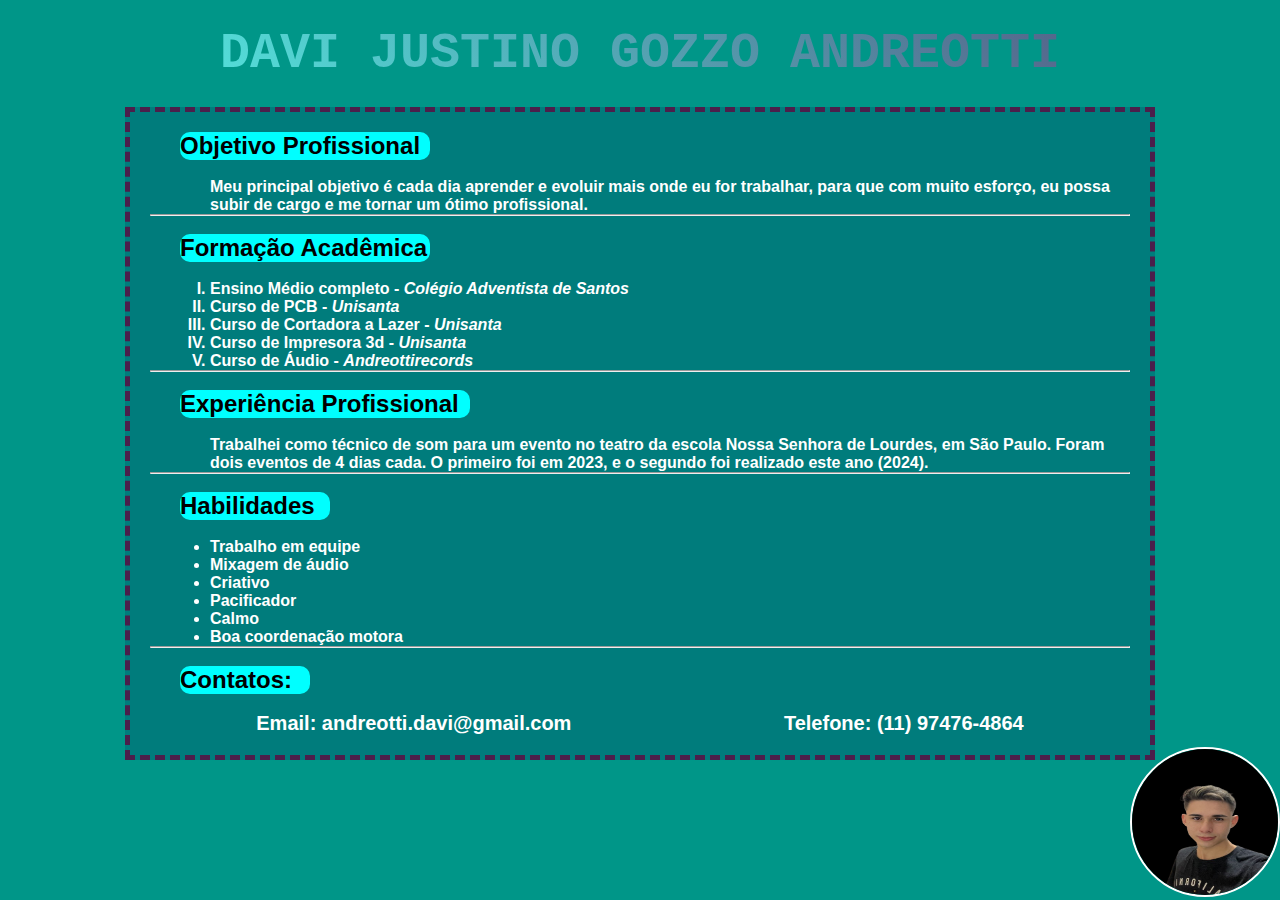
<file: curriculos/CurriculoDavi/curriloDavi.html>
<!DOCTYPE html>
<html lang="PT-BR">
<head>
    <meta charset="UTF-8">
    <meta name="viewport" content="width=device-width, initial-scale=1.0">
    <title>Curriculo Davi</title>
    <link rel="stylesheet" href="curriculo.css">
    <link rel="icon" href="../../assets/icone.ico">
</head>
<body>

    <div class="Davi">
        <h1>Davi Justino Gozzo Andreotti</h1> 
        <img src="Davi2.jpeg.png" border="2" height="150px" width="150px" alt="foto de Davi"> 
    </div>

    <nav id="curriculo">
        <h2 id="fundo1"> Objetivo Profissional</h2>
        <br>
        <h4><p>Meu principal objetivo é cada dia aprender e evoluir mais onde eu for trabalhar, para que com muito esforço, eu possa subir de cargo e me tornar um ótimo profissional. </p></h4>
        <hr>
        <br>
        <h2 id="fundo2">Formação Acadêmica</h2>
        <br>
        <ol type="I">
            <h4><p><li>Ensino Médio completo - <i>Colégio Adventista de Santos</i></p></li>
            <p><li>Curso de PCB - <i>Unisanta</i></p></li>
            <p><li>Curso de Cortadora a Lazer - <i>Unisanta</i></p></li>
            <p><li>Curso de Impresora 3d - <i>Unisanta</i></p></li>
            <p><li>Curso de Áudio - <i>Andreottirecords</i></p></li>
        </ol></h4>
        <hr>
        <br>
        <h2 id="fundo3">Experiência Profissional</h2>
        <br>
        <h4><ul>Trabalhei como técnico de som para um evento no teatro da escola Nossa Senhora de Lourdes, em São Paulo. Foram dois eventos de 4 dias cada. O primeiro foi em 2023, e o segundo foi realizado este ano (2024).</ul></h3>
        <hr>
        <br>
        <h2 id="fundo4">Habilidades</h2>
        <br>
        <h4><ul><li>Trabalho em equipe</ul></li>
        <ul><li>Mixagem de áudio</ul></li>
        <ul><li>Criativo</ul></li>
        <ul><li>Pacificador</ul></li>
        <ul><li>Calmo</ul></li>
        <ul><li>Boa coordenação motora</ul></li></h4>
        <hr>
        <br>
        <h2 id="fundo5">Contatos:</h2>
        <br>
        <h5><p><div class="Contatos">
            <div>Email: andreotti.davi@gmail.com</div>
            <div>Telefone: (11) 97476-4864 </p></h5></div>
        </div>
    </nav>

</body>
</html>
</file>
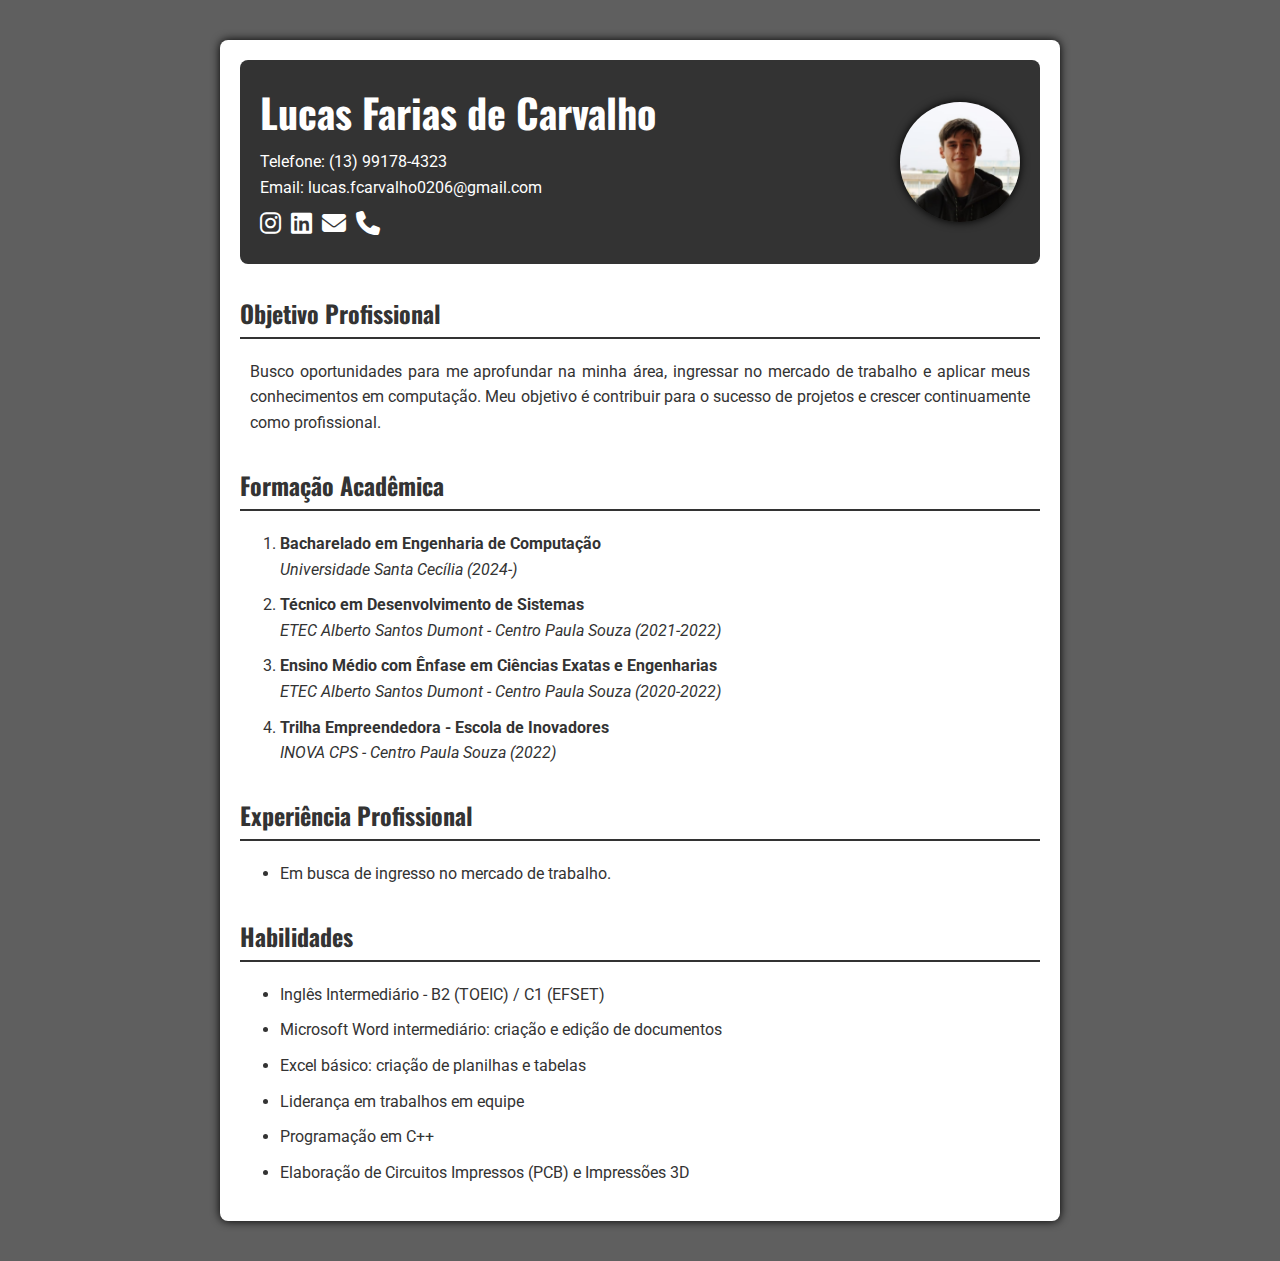
<file: curriculos/CurriculoLucas/curriculo.html>
<!--PROJETO CURRÍCULO - LUCAS DE FARIAS DE CARVALHO-->

<!DOCTYPE html>
<html lang="pt-br">
<head>
    <meta charset="UTF-8">
    <link rel="stylesheet" href="style.css">
    <link rel="stylesheet" href="assets/css/all.min.css">
    <link rel="icon" type="image/x-icon" href="assets/icone.ico">

    <link rel="preconnect" href="https://fonts.googleapis.com">
    <link rel="preconnect" href="https://fonts.gstatic.com" crossorigin>
    <link rel="stylesheet" href="https://fonts.googleapis.com/css2?family=Oswald:wght@200..700&display=swap">
    <link rel="stylesheet" href="https://fonts.googleapis.com/css2?family=Roboto:ital,wght@0,400;0,700;0,900;1,400&display=swap">
    
    <title>Currículo - Lucas Farias</title>
</head>

<body>
    <div class="container">
        <header>
            <section class="cabecalho">
                <h1>Lucas Farias de Carvalho</h1>
                <p>Telefone: (13) 99178-4323 <br>Email: lucas.fcarvalho0206@gmail.com</p>
                <div class="contato">
                    <a href="https://www.instagram.com/lfarias026/"  target="_blank" title="Instagram">
                        <i class="fab fa-instagram"></i>
                    </a>
                    <a href="https://www.linkedin.com/in/lfarias026/" target="_blank" title="LinkedIn">
                        <i class="fab fa-linkedin"></i>
                    </a>
                    <a href="mailto:lucas.fcarvalho0206@gmail.com" target="_blank" title="Envie um e-mail">
                        <i class="fa-solid fa-envelope"></i>
                    </a>
                    <a href="tel:+5513991784323" title="Entre em contato">
                        <i class="fa-solid fa-phone"></i>
                    </a>
                </div>
            </section>
            <img src="assets/perfil.jpg" alt="Falha ao carregar a imagem"  width="120" height="120" title="Foto de Perfil">
        </header>

    <section class="conteudo">
        <h2>Objetivo Profissional</h2>
            <p>Busco oportunidades para me aprofundar na minha área, ingressar no mercado de trabalho e aplicar meus conhecimentos em computação. Meu objetivo é contribuir para o sucesso de projetos e crescer continuamente como profissional.</p>
            
        <div class="formacao">
            <h2>Formação Acadêmica</h2>
            <ol>
                <li><b>Bacharelado em Engenharia de Computação</b> <br> <em>Universidade Santa Cecília (2024-)</em></li>
                <li><b>Técnico em Desenvolvimento de Sistemas</b> <br> <em>ETEC Alberto Santos Dumont - Centro Paula Souza (2021-2022)</em></li>
                <li><b>Ensino Médio com Ênfase em Ciências Exatas e Engenharias</b> <br> <em> ETEC Alberto Santos Dumont - Centro Paula Souza (2020-2022)</em></li>
                <li><b>Trilha Empreendedora - Escola de Inovadores</b> <br> <em>INOVA CPS - Centro Paula Souza (2022)</em></li>
            </ol>
        </div>
            
        <h2>Experiência Profissional</h2>
            <ul>
                <li>Em busca de ingresso no mercado de trabalho.</li>
            </ul>

        <h2>Habilidades</h2>
            <ul>
                <li>Inglês Intermediário - B2 (TOEIC) / C1 (EFSET)</li>
                <li>Microsoft Word intermediário: criação e edição de documentos</li>
                <li>Excel básico: criação de planilhas e tabelas</li>
                <li>Liderança em trabalhos em equipe</li>
                <li>Programação em C++</li>
                <li>Elaboração de Circuitos Impressos (PCB) e Impressões 3D</li>
            </ul>
        </section>
    </div>
</body>
</html>
</file>
<file: styles/stylePrincipal.css>
*{
    margin: 0 auto;
    padding: 0;
    box-sizing: border-box;
}

body {
    background-color: #dbdbdb;
    color: rgb(51, 51, 51);
    font-family: "Roboto", sans-serif;
    line-height: 1.6;
    margin: 0;
    padding: 0;
}

header nav {
    width: 100%;
    background-color: rgb(17, 17, 17);
    display: flex;
    justify-content: space-around;
    padding: 0px;
}

.logo img { 
    height: 60px;
    width: auto;
    margin:auto;
    margin-left: 20px;
    margin-right: 20px;
    display: block;
    justify-content: space-around;
}

.logo {
    font-size: 35px;
    font-family: "Roboto", sans-serif;
    color: #fff;
    display: flex;
}

header ul {
    display: flex;
    align-items: center;
    justify-content: center;
    list-style-type: none;
}

header ul li a {
    color: #fff;
    padding: 18px 30px;
    text-decoration: none;
    font-size: 18px;
    font-family: sans-serif;
    display: block;
    border-radius: 15px;
    transition: 0.5s;
}

header ul li a:hover {
    background-color:  rgb(24, 139, 233);
}

#projeto{
    position: relative;
}

#projeto:hover .subMenu{
    height: auto;
}

.subMenu{
    position: absolute;
    background-color:rgb(27, 26, 26);
    border-radius: 15px;
    width: 100%;
    height: 0px;
    overflow: hidden;
    padding: 0px;
}

.subMenu a{
    font-size: 15px;
    padding:5px;
    text-align: justify;
}

.subMenu a:hover {
    background-color: #ffb120;
}

.ativo {
    color: #ffb120;
}

.ativo:hover{
    color: #fff;
    background-color: #1E90FF;
}

.foto-equipe {
    width: 80%;
    max-width: 600px;
    border-radius: 10px;
    box-shadow: 0 4px 15px rgba(0, 0, 0, 0.5); 
    transition: transform 0.3s ease;
    text-align: center;
}
.foto-equipe:hover {
    transform: scale(1.05);
}

#slides {
    background-color: #111;
    text-align: center;
    overflow: hidden;
    padding: 30px 0; 
    margin: 50px 120px;
    border-radius: 10px;
}

#slides .slide-container {
    display: flex;
    align-items: center;
    justify-content: center;
    position: relative;
}

#slides .slide {
    flex: 0 0 40%;
    height: 600px; 
    max-height: 300px;
    display: none;
    margin: 0 10px; 
    overflow: hidden; 
}

#slides .slide img {
    width: auto; 
    height: 100%; 
    object-fit: cover; 
    transition: transform 0.3s ease; 
    box-shadow: 0 4px 15px rgba(0, 0, 0, 0.5); 
    border-radius: 10px; 
}

#slides .indicadorSlide {
    display: flex;
    justify-content: center;
    position: absolute; 
    bottom: -20px; 
    left: 0;
    right: 0;
    margin: 0;
}

#slides .indicador {
    height: 15px;
    width: 15px;
    margin: 0 5px;
    background-color: #bbb;
    border-radius: 50%;
    display: inline-block;
    transition: background-color 0.3s;
    cursor: pointer;
}

#projeto{
    position: relative;
}

.lema {
    text-align: center;
    font-family: sans-serif;
    font-size: 30px;
    font-weight: bold;
    display: block;
    width: 900px;
    height: 200px;
    margin: 60px auto; 
}

.lema h2 {
    color: #1E90FF;
    background-color: #ffb120;
    width: 550px;
    border-radius: 5px;
    margin: 20px auto; 
}

.lema h4 {
    color: #ffbc3f;
    background-color: #1E90FF;
    border-radius: 5px;
    padding: 5px;
}

.lema span {
    display: flex;
    flex-direction: column;
    justify-content: center;
    align-items: center;
    height: 200px; 
}


.intro {
    text-align: justify;
    padding: 48px 16px;
}
    
.intro h2 {
    text-align: center;
    font-size: 40px;
    color: #1E90FF; 
    margin-bottom: 16px;
}
    
.intro p {
    max-width: 800px;
    margin: 0 auto;
    line-height: 1.6;
    font-size: 20px;
}

#slides .indicador:hover {
    background-color: #ffb120;
}

#slides .indicador.active {
    background-color: #1E90FF;
}

#slides .seta {
    position: absolute;
    top: 50%;
    font-size: 32px;
    color: #FFF;
    cursor: pointer;
}

#slides .seta.esquerda {
    left: 40px;
}

#slides .seta.direita {
    right: 40px;
}

#slides .slide-container {
    display: flex;
    align-items: center;
    justify-content: center;
    position: relative;
}

#slides .slide {
    flex: 0 0 40%;
    height: 600px; 
    max-height: 300px;
    display: none;
    margin: 0 10px; 
    overflow: hidden; 
}

#slides .slide img {
    width: auto; 
    height: 100%; 
    object-fit: cover; 
    transition: transform 0.3s ease; 
    box-shadow: 0 4px 15px rgba(0, 0, 0, 0.5); 
     border-radius: 10px; 
}

section h2 {
    font-size: 40px;
    color: #1E90FF;
    text-align: center;
    margin: 16px 0;
}

.descricao {
    text-align: justify;
    font-size: 20px;
    max-width: 800px;
    margin: 16px auto;
    line-height: 1.5;
}

.imagem-grande {
    width: 50%; 
    max-width: 300px; 
    margin: 20px auto; 
    display: block;
    border-radius: 15px; 
    box-shadow: 0 4px 15px rgba(0, 0, 0, 0.3); 
    transition: transform 0.3s ease, box-shadow 0.3s ease;
    }

.imagem-grande:hover {
    transform: scale(1.05);
    box-shadow: 0 6px 20px rgba(0, 0, 0, 0.4); 
}
.imagem {
    width: auto; 
    height: 250px;
    margin: 20px auto; 
    display: block;
    border-radius: 15px; 
    box-shadow: 0 4px 15px rgba(0, 0, 0, 0.3); 
    transition: transform 0.3s ease, box-shadow 0.3s ease;
}

.imagem:hover {
    transform: scale(1.05);
    box-shadow: 0 6px 20px rgba(0, 0, 0, 0.4); 
}

.botaoLink{
    text-align: center;
    margin: 32px;
}

.botaoLink a {
    background-color: #FFA500;
    color: #FFF;
    padding: 10px 20px;
    font-size: 20px;
    font-weight: bold;
    border-radius: 5px;
    text-decoration: none;
    transition: background-color 0.3s;
} 

.botaoLink a:hover {
    background-color: #1E90FF;
}

#nossaPonte{
    margin-bottom: 70px;
}

iframe{
    display: block;
    border-radius: 2%;
    transform: scale(1.05);
    box-shadow: 0 6px 20px rgba(0, 0, 0, 0.4);
    text-align: center;
    margin: auto;
    margin-bottom: 40px;
}

.valores {
    background-color: #dbdbdb;
    padding: 32px 16px;
    text-align: center;
}
    
.valores h3 {
    font-size: 32px;
    color: #1E90FF;
    margin-bottom: 16px;
}
    
.valores ul {
    list-style-type: none;
    padding: 0;
    max-width: 800px;
    margin: 0 auto;
    line-height: 1.6;
}
    
.valores li {
    margin-bottom: 16px;
    font-size: 20px;
}

.projetos {
    background-color: #dbdbdb;
    padding: 32px 16px;
    text-align: justify;
}
    
.projetos h3 {
    font-size: 32px;
    color: #1E90FF;
    margin-bottom: 16px;
    text-align: center;
}
    
.projetos ul {
    list-style-type: none;
    padding: 0;
    max-width: 800px;
    margin: 0 auto;
    line-height: 1.6;
}

.assista-youtube {
    background-color: #dbdbdb;
    padding: 32px 16px;
    text-align: justify;
}
    
.assista-youtube h3 {
    font-size: 32px;
    color: #1E90FF;
    margin-bottom: 16px;
    text-align: center;
}
    
.assista-youtube ul {
    list-style-type: none;
    padding: 0;
    max-width: 800px;
    margin: 0 auto;
    line-height: 1.6;
 }
    
.assista-youtube li {
    margin-bottom: 16px;
    font-size: 20px;
}
    
    

    
.projetos li {
    margin-bottom: 16px;
    font-size: 20px;
}
    
.foto-equipe {
    width: 80%;
    max-width: 600px;
    border-radius: 10px;
    box-shadow: 0 4px 15px rgba(0, 0, 0, 0.5); 
    transition: transform 0.3s ease;
    text-align: center;
    display: block;
}
    
.foto-equipe:hover {
    transform: scale(1.05);
}

footer {
    background-color: #111;
    color: #FFA500;
    text-align: center;
    padding: 1rem;
    border-top: 2px solid #1E90FF;
    font-size: 0.9rem;
}
</file>
<file: styles/styleContato.css>
*{
    margin: 0 auto;
    padding: 0;
    box-sizing: border-box;
    font-family: "Roboto", sans-serif;
}

body {
    background-color: #dbdbdb;
    line-height: 1.6;



}

header nav {
    width: 100%;
    background-color: rgb(17, 17, 17);
    display: flex;
    justify-content: space-around;
    padding: 0px;
}

.logo img { 
    height: 60px;
    width: auto;
    margin:auto;
    margin-left: 20px;
    margin-right: 20px;
    display: block;
    justify-content: space-around;
}

.logo {
    font-size: 35px;
    font-family: "Roboto", sans-serif;
    color: #fff;
    display: flex;
}

header ul {
    display: flex;
    align-items: center;
    justify-content: center;
    list-style-type: none;
}

header ul li a {
    color: #fff;
    padding: 18px 30px;
    text-decoration: none;
    font-size: 18px;
    font-family: sans-serif;
    display: block;
    border-radius: 15px;
    transition: 0.5s;
}

header ul li a:hover {
    background-color:  rgb(24, 139, 233);
}

#projeto{
    position: relative;
}

#projeto:hover .subMenu{
    height: auto;
}

.subMenu{
    position: absolute;
    background-color:rgb(27, 26, 26);
    border-radius: 15px;
    width: 100%;
    height: 0px;
    overflow: hidden;
    padding: 0px;
}

.subMenu a{
    font-size: 15px;
    padding:5px;
    text-align: justify;
}

.subMenu a:hover {
    background-color: #ffb120;
}

.ativo {
    color: #ffb120;
}

.ativo:hover{
    color: #fff;
    background-color: #1E90FF;
}
#projeto{
    position: relative;
}

.container{
    margin: 40px auto 80px;;
    display: flex;
    align-items: center;
    justify-content: center;
    flex-direction: column;
    padding: 10px 0px;
    color: #fff;
    background-color: rgb(51, 51, 51);
    width: 500px;
    box-shadow: 0 4px 15px rgba(0, 0, 0, 0.5);
    border-radius: 5px; 
}
.container h2{
    padding: 10px; 
    font-size: 30px;
    margin: 20px 45px;
    color: #1E90FF;
}


form{
    display: flex;
    flex-direction: column;
    width: 100%;
    }

form label{
    font-size: 17px;
    display: flex;
    flex-direction: column;
    width: 100%;
}

form input{
    width: 100%;
    padding: 10px;
    border: none;
    outline: none;
    border-radius: 5px;
    font-size: 15px;
    margin-bottom: 20px;
    transition: all 0.1s;
    box-shadow: 0 4px 15px rgba(0, 0, 0, 0.5);
}
form input:focus{
    border: 2px solid #1E90FF;
}

form textarea{
    width: 100%;
    padding: 10px;
    margin-bottom: 20px;
    border: none;
    outline: none;
    resize: vertical;
    border-radius: 5px;
    font-size: 15px;
    box-shadow: 0 4px 15px rgba(0, 0, 0, 0.5);
    transition: all 0.1s;
}
form textarea:focus{
    border: 2px solid #1E90FF;
}

form button{
    background-color: #FFA500;
    color: #FFF;
    outline: none;
    border: none;
    padding: 10px 20px;
    font-size: 20px;
    font-weight: bold;
    border-radius: 5px;
    transition: background-color 0.3s;
    cursor: pointer;
    box-shadow: 0 4px 15px rgba(0, 0, 0, 0.5);
    margin-bottom: 10px;
}
form button:hover{
    background-color: #1E90FF;


}

.containerC {
    margin: 40px auto 80px;
    display: flex;
    align-items: center;
    justify-content: center;
    flex-direction: column;
    padding: 10px 0px;
    color: #fff;
    background-color: rgb(51, 51, 51);
    width: 500px;
    box-shadow: 0 4px 15px rgba(0, 0, 0, 0.5);
    border-radius: 5px; 
}

.containerC h2 {
    text-align: center;
    padding: 10px; 
    font-size: 30px;
    padding: 20px;
    color: #1E90FF;
} 

.texto {
    text-align: justify;
    margin: 20px 45px ;
    color: #fff;
}

.botao {
    text-decoration: none;
    background-color: #FFA500;
    color: #FFF;
    outline: none;
    border: none;
    padding: 10px 20px;
    font-size: 20px;
    font-weight: bold;
    border-radius: 5px;
    transition: background-color 0.3s;
    cursor: pointer;
    box-shadow: 0 4px 15px rgba(0, 0, 0, 0.5);
    margin-bottom: 10px;
}

.botao:hover {
    background-color: #1E90FF;
}

footer {
    position: fixed;
    bottom: 0;
    width: 100%;
    background-color: #111;
    color: #FFA500;
    text-align: center;
    padding: 1rem;
    border-top: 2px solid #1E90FF;
    font-size: 0.9rem;
}
</file>
<file: styles/styleQuemSomos.css>
* {
    margin: 0 auto;
    padding: 0;
    box-sizing: border-box;
}

body {
    background-color: #dbdbdb;
    color: rgb(51, 51, 51);
    font-family: "Roboto", sans-serif;
    line-height: 1.6;
    margin: 0;
    padding: 0;
}


header nav {
    width: 100%;
    background-color: rgb(17, 17, 17);
    display: flex;
    justify-content: space-around;
    padding: 0px;

}

.logo img { 
    height: 60px;
    width: auto;
    margin:auto;
    margin-left: 20px;
    margin-right: 20px;
    display: block;
    justify-content: space-around;
}

.logo {
    font-size: 35px;
    font-family: "Roboto", sans-serif;
    color: #fff;
    display: flex;
}

header ul {
    display: flex;
    align-items: center;
    justify-content: center;
    list-style-type: none;
}

header ul li a {
    color: #fff;
    padding: 18px 30px;
    text-decoration: none;
    font-size: 18px;
    font-family: sans-serif;
    display: block;
    border-radius: 15px;
    transition: 0.5s;
}

header ul li a:hover {
    background-color:  rgb(24, 139, 233);
}

#projeto{
    position: relative;
}

.subMenu{
    position: absolute;
    background-color:rgb(27, 26, 26);
    border-radius: 15px;
    width: 100%;
    height: 0px;
    overflow: hidden;
    padding: 0px;
}

.subMenu a{
    font-size: 15px;
    padding:5px;
    text-align: justify;
}

.subMenu a:hover {
    background-color: #ffb120;
}

#projeto:hover .subMenu{
    height: auto;
}

.ativo {
    color: #ffb120;
}

.ativo:hover{
    color: #fff;
    background-color: #1E90FF;
}

.lema {
    font-family: sans-serif;
    font-size: 30px;
    text-align: center;
    margin-top: 60px;
    font-weight: bold;
    display: block;
    width: 900px;
    height: 200px;
}

.lema h4{
    color: #ffbc3f;
    background-color: #1E90FF;
    border-radius: 5px;
}

.lema h2 {
    color:#1E90FF;
    background-color: #ffb120;
    width: 550px;
    border-radius: 5px;
}

.intro {
    text-align: justify;
    padding: 48px 16px;
}

.intro h2 {
    text-align: center;
    font-size: 40px;
    color: #1E90FF; 
    margin-bottom: 16px;
}

.intro p {
    max-width: 800px;
    margin: 0 auto;
    line-height: 1.6;
    font-size: 20px;
}

.valores {
    background-color: #dbdbdb;
    padding: 32px 16px;
    text-align: center;
}

.valores h3 {
    font-size: 32px;
    color: #1E90FF;
    margin-bottom: 16px;
    
}

.valores ul {
    list-style-type: none;
    padding: 0;
    max-width: 800px;
    margin: 0 auto;
    line-height: 1.6;
}

.valores li {
    margin-bottom: 16px;
    font-size: 20px;
}

.equipe {
    text-align: center;
    padding: 48px 16px;
}

.equipe h3 {
    font-size: 32px;
    color: #1E90FF;
    margin-bottom: 16px;
}

.equipe p {
    max-width: 800px;
    margin: 0 auto 35px;
    line-height: 1.6;
    font-size: 20px;
}

.foto-equipe {
    width: 80%;
    max-width: 600px;
    border-radius: 10px;
    box-shadow: 0 4px 15px rgba(0, 0, 0, 0.5); 
    transition: transform 0.3s ease;
    text-align: center;
    display: block;
}

.foto-equipe:hover {
    transform: scale(1.05);
}


.team-cards {
    display: flex;
    flex-wrap: wrap;
    justify-content: center;
    gap: 20px;
    margin-top: 70px;
}

.team-card {
    background-color: rgb(51, 51, 51);;
    color: #FFA500;
    width: 250px;
    height: 408px;
    padding: 15px;
    border-radius: 10px;
    text-align: center;
    box-shadow: 0 4px 10px rgba(0, 0, 0, 0.5);
    transition: transform 0.3s ease, box-shadow 0.3s ease;
}

.team-card:hover {
    transform: scale(1.05);
    box-shadow: 0 6px 15px rgba(0, 0, 0, 0.6);
}

.team-card img {
    width: 120px; 
    height: 120px; 
    border-radius: 50%; 
    object-fit: cover; 
    margin-bottom: 16px;
}


.team-card h4 {
    font-size: 19px;
    color: #1E90FF;
    margin-bottom: 8px;
}

.team-card p {
    font-size: 15px;
    margin: 0.48px 0;
    color: #dbdbdb;
}

#idade{
    font-size: 15px;
    margin: 8px 0;
    color:#ffb120;
}

.curriculo1 {
    display: inline-block;
    padding: 10px 20px;
    margin-top: 35px;
    background-color: #1E90FF;
    color: #FFF;
    text-decoration: none;
    border-radius: 5px;
    font-weight: bold;
    transition: background-color 0.3s ease, transform 0.3s ease;
}

.curriculo2 {
    display: inline-block;
    padding: 10px 20px;
    margin-top: 15px;
    background-color: #1E90FF;
    color: #FFF;
    text-decoration: none;
    border-radius: 5px;
    font-weight: bold;
    transition: background-color 0.3s ease, transform 0.3s ease;
}

.curriculo1:hover {
    background-color: #FFA500;
    transform: scale(1.05);
}

.curriculo2:hover {
    background-color: #FFA500;
    transform: scale(1.05);
}

footer {
    background-color: #111;
    color: #FFA500;
    text-align: center;
    padding: 16px;
    border-top: 2px solid #1E90FF;
    font-size: 14px;
}
</file>
<file: curriculos/CurriculoDavi/curriculo.css>
*{
    margin: 0px auto;
    padding: 0px;
    box-sizing: border-box;
}

.Davi img{
    right: 0px;
    bottom: 3px;
    position: fixed;
    border-radius: 50%;
    border-color: white;
}

.Davi{
    font-family: 'Courier New', Courier, monospace;
    padding: 25px;
    font-size: 25px;
    text-align: center;
    text-transform: uppercase;
    background: linear-gradient(45deg, #52ffee, #571657, #009688, #44e3d3);
    background-size: 400% 100%;
    animation: degrade 10s linear infinite alternate;
    -webkit-background-clip: text;
    -webkit-text-fill-color: transparent;
}

@keyframes degrade {
     0%{
        background-position-x: 0%;
     }
     100%{
        background-position: 400%;
     }
}

body{
    background-color: #009688;
}

#curriculo {
    margin-left: 125px;
    margin-right: 125px;
    margin-bottom: 125px;
    padding: 20px;
    background-color: rgb(0, 124, 124);
    border: 5px dashed #4b1f4b;
}

#curriculo h2{
    margin-left: 30px;    
    font-family: sans-serif;
} 

#curriculo h4{
    margin-left: 60px;
    color: white;
    font-family: sans-serif;
}

.Contatos{
    font-family: sans-serif;
    font-size: 20px;
    color: white;
    display: flex;
    justify-content: space-between;
}

#fundo1{
    background-color: cyan;
    width: 250px;
    border-radius: 10px;
}

#fundo2{
    background-color: cyan;
    width: 250px;
    border-radius: 10px;
}

#fundo3{
    background-color: cyan;
    width: 290px;
    border-radius: 10px;
}

#fundo4{
    background-color: cyan;
    width: 150px;
    border-radius: 10px;
}

#fundo5{
    background-color: cyan;
    width: 130px;
    border-radius: 10px;
}
</file>
<file: curriculos/CurriculoLucas/style.css>
body {
        font-family: "Roboto", sans-serif;
        line-height: 1.6;
        background-color: rgb(95, 95, 95);
        color: rgb(51, 51, 51);
}

.container {
    width: 100%;
    max-width: 800px;
    margin: 40px auto;
    background-color: rgb(255, 255, 255);
    padding: 20px;
    border-radius: 8px;
    box-shadow: 0px 0px 10px rgb(0, 0, 0)
 }
    
header {
    background-color: rgb(51, 51, 51);
    color: rgb(255, 255, 255);
    padding: 20px;
    text-align: left;
    border-radius: 8px 8px;
    display: flex;
    align-items: center;
    justify-content: space-between;
    flex-wrap: wrap;
}
    
.cabecalho {
    flex: 1;
}
    
header img {
    box-shadow: 0px 0px 10px rgb(0, 0, 0);
    border-radius: 90px;
    flex-shrink: 0;
}
    
header h1 {
    font-family: "Oswald", sans-serif;
    font-size: 40px;
}
    
header p {
    margin: 5px 0;
}
    
header hr {
    height: 2px;
    background-color: rgb(255, 255, 255);
    margin: 10px 0;
    width: 100%;
}
    
.contato {
    display: flex;
    gap: 10px;
}
    
.contato a {
    color: rgb(255, 255, 255);
    font-size: 24px;
}
    
.contato a:hover {
    color: rgb(104, 104, 104);
}

h1 {
    font-family: "Oswald", sans-serif;
    font-size: 40px;
    margin: 0px;
 }

h2 {
    font-family: "Oswald", sans-serif;
    font-size: 24px;
    margin-top: 30px;
    border-bottom: 2px solid rgb(51, 51, 51);
    padding-bottom: 5px;
}

li {
    margin-bottom: 10px;
}

p {
    text-align: justify;
    margin: 0px 10px;
}

.formacao b {
    font-weight: 700;
}

.formacao em {
    font-weight: 400;
    font-style: italic;
}
</file>
